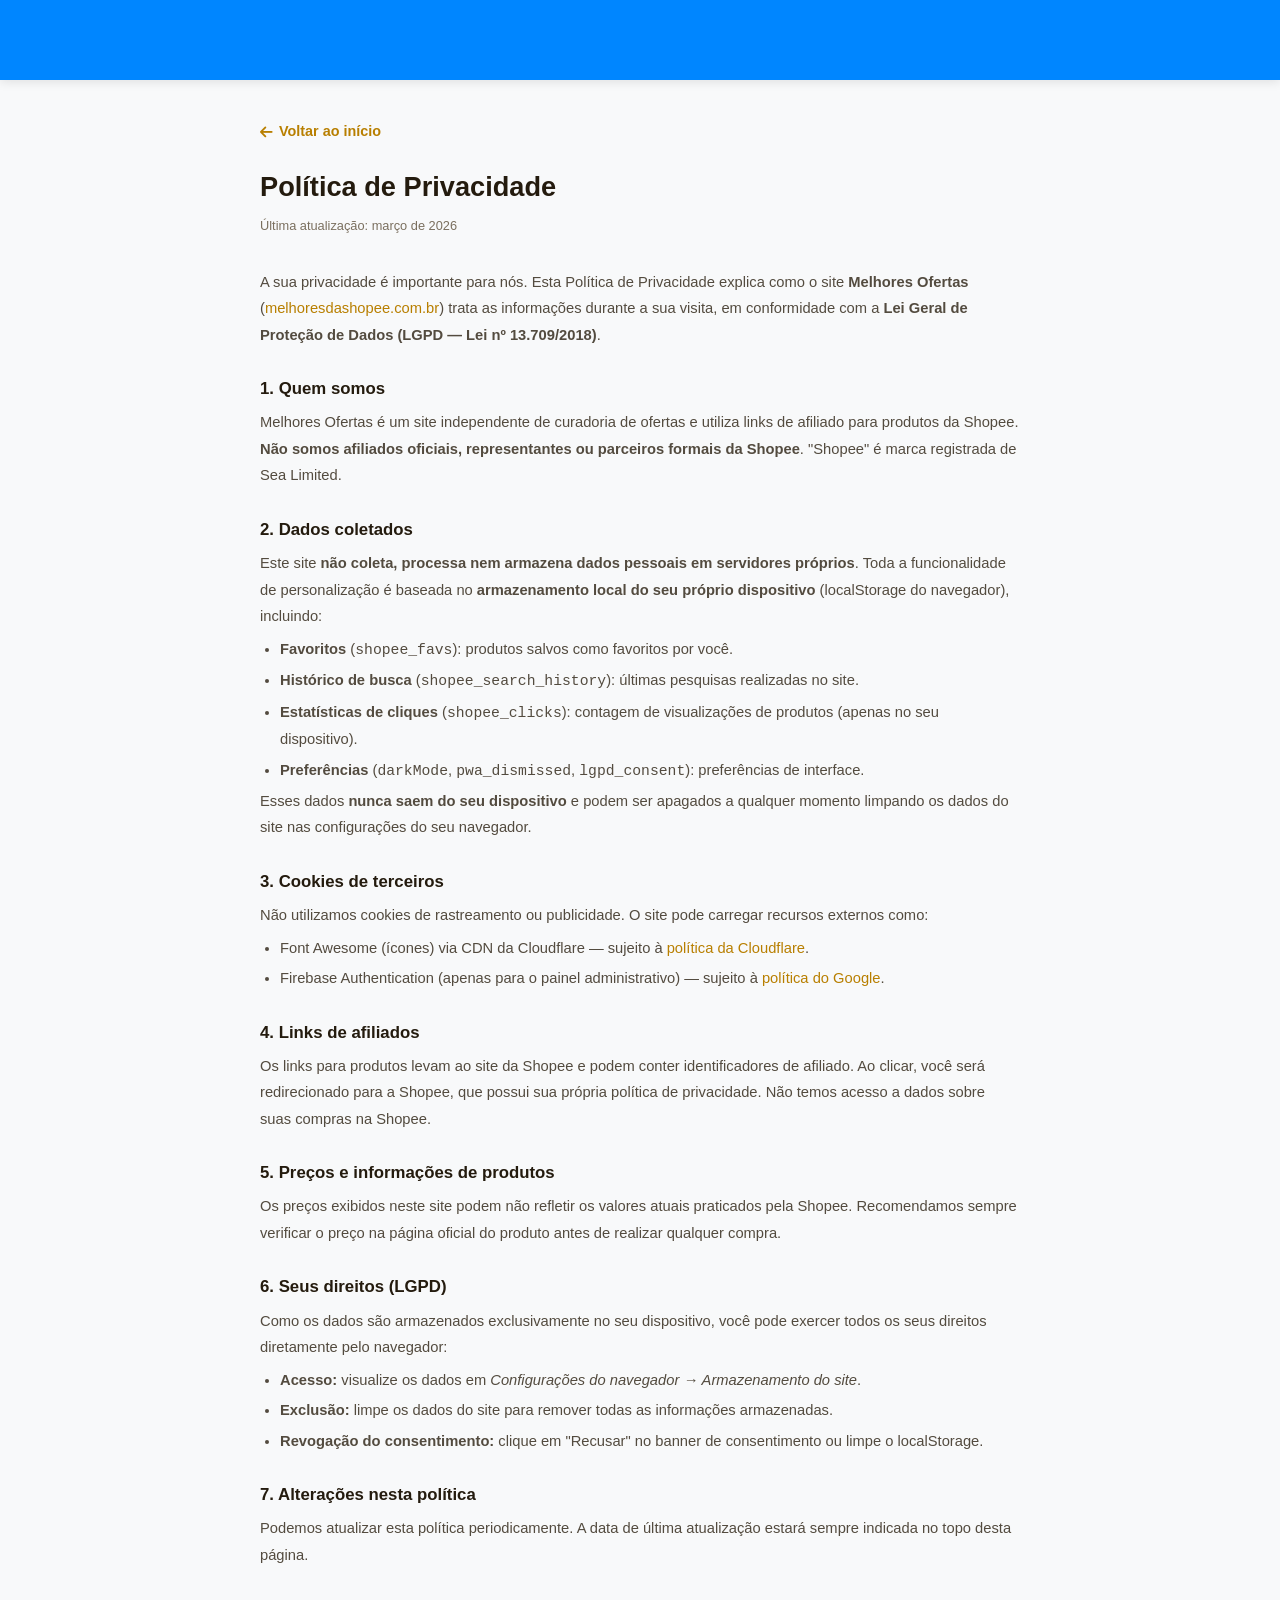
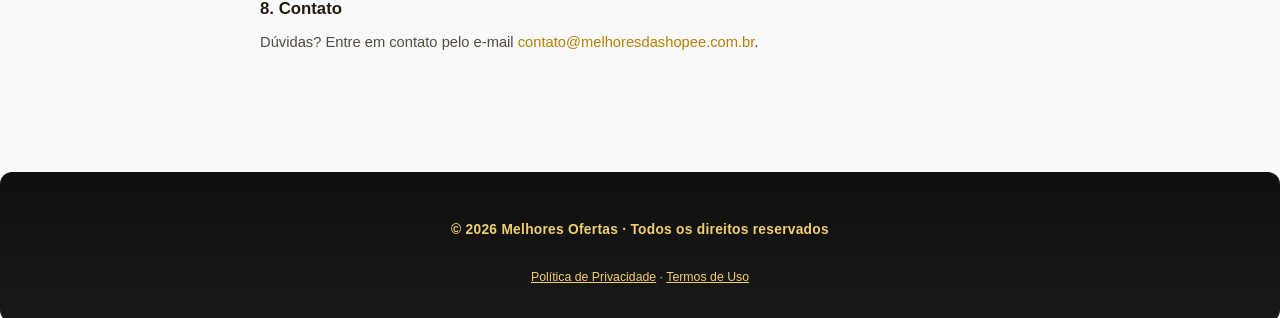
<file: politica-privacidade.html>
<!DOCTYPE html>
<html lang="pt-BR">
<head>
  <meta charset="UTF-8"/>
  <meta name="viewport" content="width=device-width, initial-scale=1.0"/>
  <title>Política de Privacidade | Melhores Ofertas</title>
  <meta name="description" content="Saiba como protegemos seus dados e como funciona nossa curadoria de ofertas Shopee. Privacidade e transparência total com o usuário.">
  <!-- Open Graph -->
  <meta property="og:title" content="Política de Privacidade | Melhores Ofertas">
  <meta property="og:description" content="Nossa política de privacidade e compromisso com seus dados.">
  <meta property="og:type" content="website">
  <meta property="og:url" content="https://melhoresdashopee.com.br/politica-privacidade">
  <meta name="robots" content="index, follow"/>
  <link rel="canonical" href="https://melhoresdashopee.com.br/politica-privacidade.html"/>
  <meta http-equiv="Content-Security-Policy" content="default-src 'self'; base-uri 'self'; form-action 'self'; object-src 'none'; frame-ancestors 'none'; img-src 'self' data: https:; style-src 'self' 'unsafe-inline' https://cdnjs.cloudflare.com; script-src 'self' https://www.gstatic.com https://www.googletagmanager.com; connect-src 'self' https://www.googleapis.com https://identitytoolkit.googleapis.com https://securetoken.googleapis.com https://firestore.googleapis.com https://www.gstatic.com https://www.googletagmanager.com https://www.google-analytics.com https://analytics.google.com; font-src 'self' https://cdnjs.cloudflare.com data:; upgrade-insecure-requests">
  <!-- Google tag (gtag.js) -->
  <script async src="https://www.googletagmanager.com/gtag/js?id=G-CJZX1ZJ2GM"></script>
  <script src="js/analytics.js" defer></script>
  <link rel="stylesheet" href="css/style.css"/>
  <link rel="stylesheet" href="https://cdnjs.cloudflare.com/ajax/libs/font-awesome/6.5.0/css/all.min.css"/>
  <style>
    .policy-wrap { max-width: 800px; margin: 40px auto; padding: 0 20px 60px; }
    .policy-wrap h1 { font-size: 1.7rem; color: #241b0e; margin-bottom: 6px; }
    .policy-wrap .updated { font-size: .8rem; color: #7a6f5e; margin-bottom: 32px; }
    .policy-wrap h2 { font-size: 1.05rem; font-weight: 700; color: #241b0e; margin: 28px 0 8px; }
    .policy-wrap p, .policy-wrap li { font-size: .92rem; color: #534b3f; line-height: 1.8; }
    .policy-wrap ul { padding-left: 20px; margin-top: 6px; }
    .policy-wrap ul li { margin-bottom: 4px; }
    .policy-wrap a { color: #b87f00; }
    .back-link { display: inline-flex; align-items: center; gap: 6px; color: #b87f00; font-size: .9rem; margin-bottom: 24px; font-weight: 600; }
    .back-link:hover { text-decoration: underline; }
  </style>
</head>
<body>
  <header>
    <div class="header-inner">
      <a href="/" class="logo"><img src="img/logo-01-icon.svg" alt="Melhores Ofertas" class="site-logo site-logo-icon"/></a>
    </div>
  </header>

  <div class="policy-wrap">
    <a href="/" class="back-link"><i class="fas fa-arrow-left"></i> Voltar ao início</a>
    <h1>Política de Privacidade</h1>
    <p class="updated">Última atualização: março de 2026</p>

    <p>A sua privacidade é importante para nós. Esta Política de Privacidade explica como o site <strong>Melhores Ofertas</strong> (<a href="https://melhoresdashopee.com.br">melhoresdashopee.com.br</a>) trata as informações durante a sua visita, em conformidade com a <strong>Lei Geral de Proteção de Dados (LGPD — Lei nº 13.709/2018)</strong>.</p>

    <h2>1. Quem somos</h2>
    <p>Melhores Ofertas é um site independente de curadoria de ofertas e utiliza links de afiliado para produtos da Shopee. <strong>Não somos afiliados oficiais, representantes ou parceiros formais da Shopee</strong>. "Shopee" é marca registrada de Sea Limited.</p>

    <h2>2. Dados coletados</h2>
    <p>Este site <strong>não coleta, processa nem armazena dados pessoais em servidores próprios</strong>. Toda a funcionalidade de personalização é baseada no <strong>armazenamento local do seu próprio dispositivo</strong> (localStorage do navegador), incluindo:</p>
    <ul>
      <li><strong>Favoritos</strong> (<code>shopee_favs</code>): produtos salvos como favoritos por você.</li>
      <li><strong>Histórico de busca</strong> (<code>shopee_search_history</code>): últimas pesquisas realizadas no site.</li>
      <li><strong>Estatísticas de cliques</strong> (<code>shopee_clicks</code>): contagem de visualizações de produtos (apenas no seu dispositivo).</li>
      <li><strong>Preferências</strong> (<code>darkMode</code>, <code>pwa_dismissed</code>, <code>lgpd_consent</code>): preferências de interface.</li>
    </ul>
    <p>Esses dados <strong>nunca saem do seu dispositivo</strong> e podem ser apagados a qualquer momento limpando os dados do site nas configurações do seu navegador.</p>

    <h2>3. Cookies de terceiros</h2>
    <p>Não utilizamos cookies de rastreamento ou publicidade. O site pode carregar recursos externos como:</p>
    <ul>
      <li>Font Awesome (ícones) via CDN da Cloudflare — sujeito à <a href="https://www.cloudflare.com/privacypolicy/" target="_blank">política da Cloudflare</a>.</li>
      <li>Firebase Authentication (apenas para o painel administrativo) — sujeito à <a href="https://policies.google.com/privacy" target="_blank">política do Google</a>.</li>
    </ul>

    <h2>4. Links de afiliados</h2>
    <p>Os links para produtos levam ao site da Shopee e podem conter identificadores de afiliado. Ao clicar, você será redirecionado para a Shopee, que possui sua própria política de privacidade. Não temos acesso a dados sobre suas compras na Shopee.</p>

    <h2>5. Preços e informações de produtos</h2>
    <p>Os preços exibidos neste site podem não refletir os valores atuais praticados pela Shopee. Recomendamos sempre verificar o preço na página oficial do produto antes de realizar qualquer compra.</p>

    <h2>6. Seus direitos (LGPD)</h2>
    <p>Como os dados são armazenados exclusivamente no seu dispositivo, você pode exercer todos os seus direitos diretamente pelo navegador:</p>
    <ul>
      <li><strong>Acesso:</strong> visualize os dados em <em>Configurações do navegador → Armazenamento do site</em>.</li>
      <li><strong>Exclusão:</strong> limpe os dados do site para remover todas as informações armazenadas.</li>
      <li><strong>Revogação do consentimento:</strong> clique em "Recusar" no banner de consentimento ou limpe o localStorage.</li>
    </ul>

    <h2>7. Alterações nesta política</h2>
    <p>Podemos atualizar esta política periodicamente. A data de última atualização estará sempre indicada no topo desta página.</p>

    <h2>8. Contato</h2>
    <p>Dúvidas? Entre em contato pelo e-mail <a href="mailto:contato@melhoresdashopee.com.br">contato@melhoresdashopee.com.br</a>.</p>
  </div>

  <footer class="site-footer">
    <div class="footer-inner">
      <p class="footer-copy">© 2026 Melhores Ofertas · Todos os direitos reservados</p>
      <p class="footer-legal">
        <a href="/politica-privacidade.html">Política de Privacidade</a> ·
        <a href="/termos-de-uso.html">Termos de Uso</a>
      </p>
    </div>
  </footer>
</body>
</html>
</file>
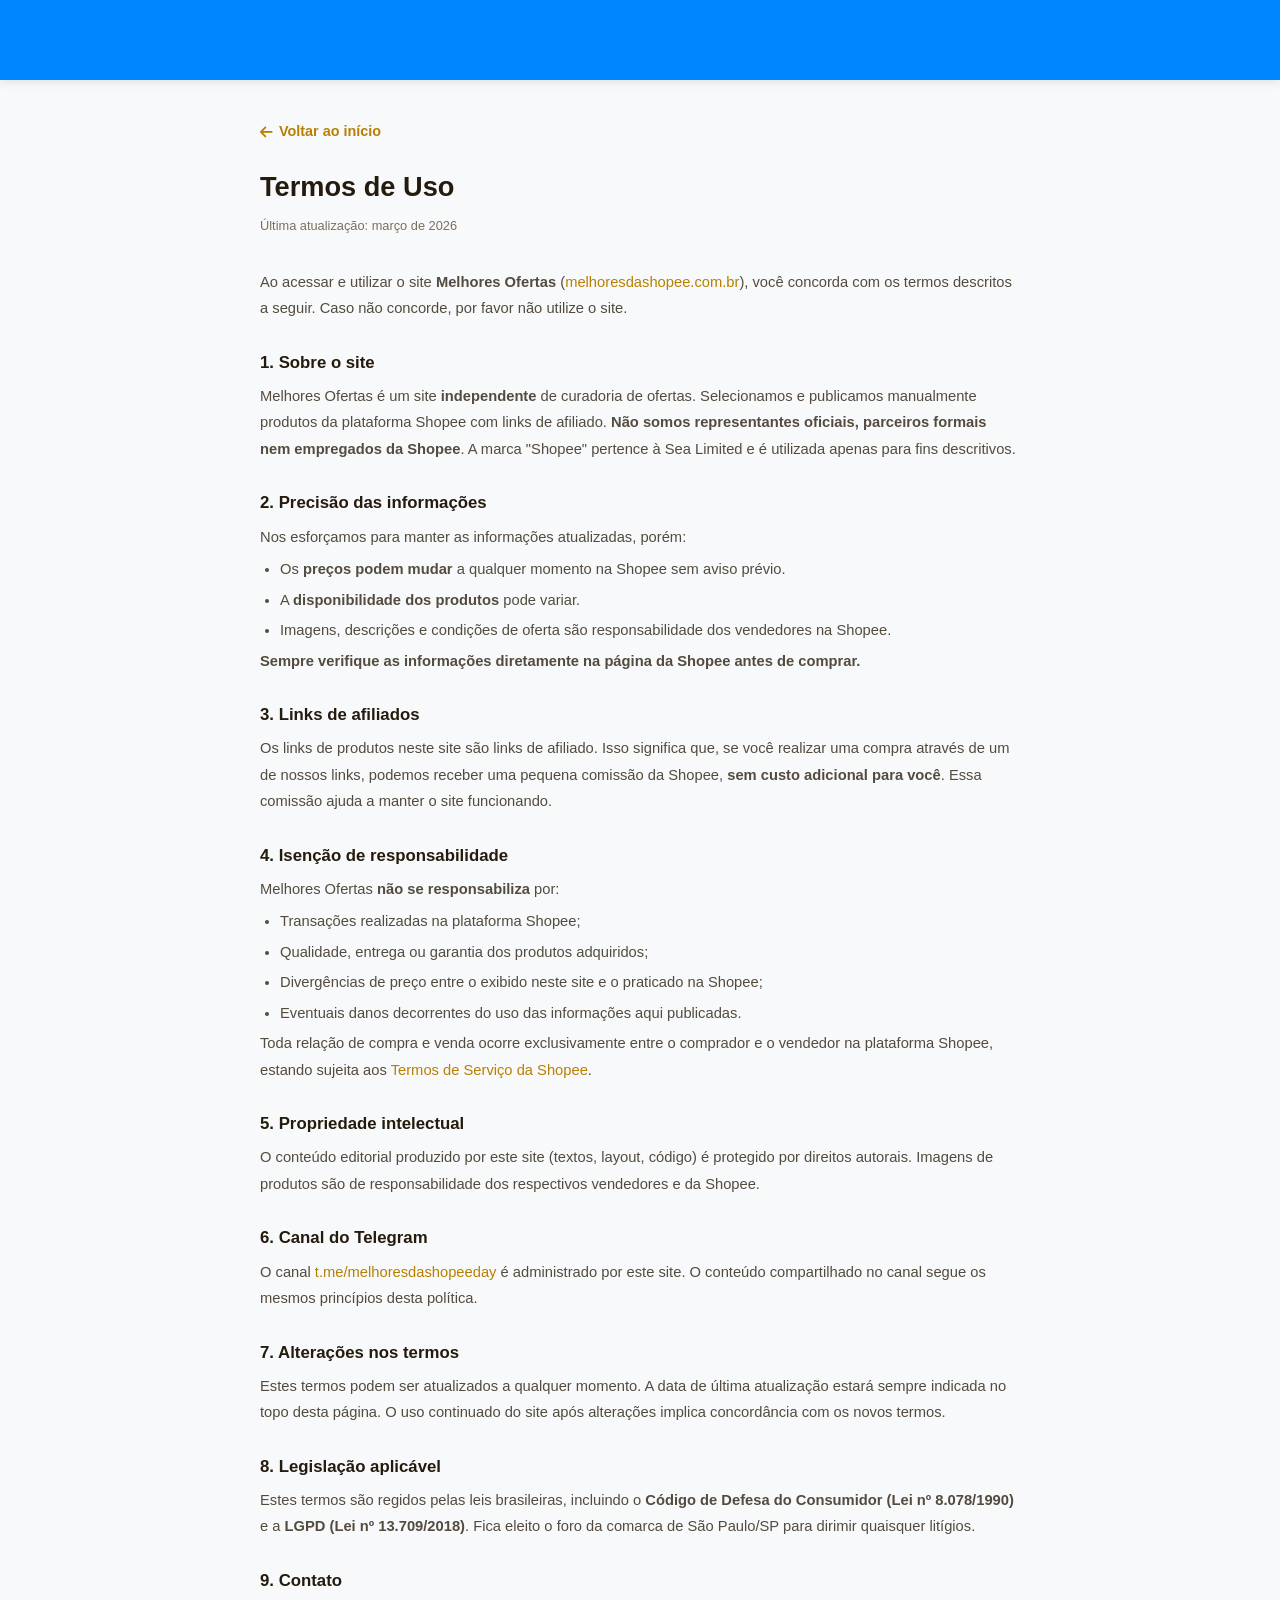
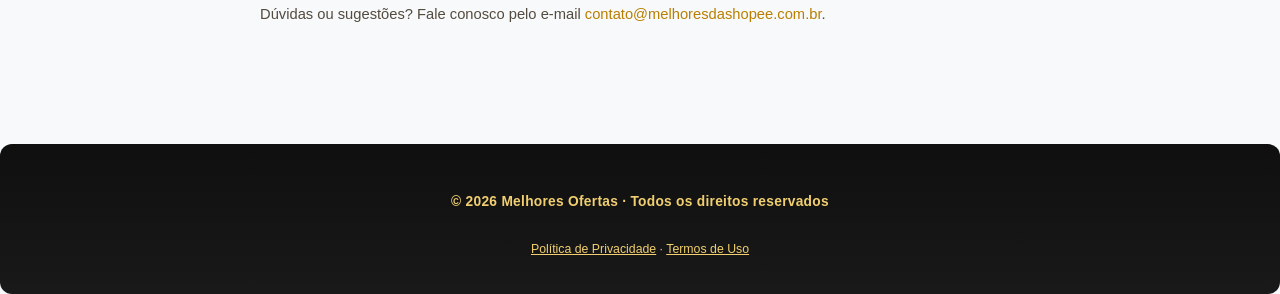
<file: termos-de-uso.html>
<!DOCTYPE html>
<html lang="pt-BR">
<head>
  <meta charset="UTF-8"/>
  <meta name="viewport" content="width=device-width, initial-scale=1.0"/>
  <title>Termos de Uso | Melhores Ofertas</title>
  <meta name="description" content="Leia os termos de uso do Melhores Ofertas. Regras de navegação, responsabilidades e como utilizar nossa curadoria de achadinhos Shopee.">
  <!-- Open Graph -->
  <meta property="og:title" content="Termos de Uso | Melhores Ofertas">
  <meta property="og:description" content="Condições de uso do site Melhores Ofertas.">
  <meta property="og:type" content="website">
  <meta property="og:url" content="https://melhoresdashopee.com.br/termos-de-uso">
  <meta name="robots" content="index, follow"/>
  <link rel="canonical" href="https://melhoresdashopee.com.br/termos-de-uso.html"/>
  <meta http-equiv="Content-Security-Policy" content="default-src 'self'; base-uri 'self'; form-action 'self'; object-src 'none'; frame-ancestors 'none'; img-src 'self' data: https:; style-src 'self' 'unsafe-inline' https://cdnjs.cloudflare.com; script-src 'self' https://www.gstatic.com https://www.googletagmanager.com; connect-src 'self' https://www.googleapis.com https://identitytoolkit.googleapis.com https://securetoken.googleapis.com https://firestore.googleapis.com https://www.gstatic.com https://www.googletagmanager.com https://www.google-analytics.com https://analytics.google.com; font-src 'self' https://cdnjs.cloudflare.com data:; upgrade-insecure-requests">
  <!-- Google tag (gtag.js) -->
  <script async src="https://www.googletagmanager.com/gtag/js?id=G-CJZX1ZJ2GM"></script>
  <script src="js/analytics.js" defer></script>
  <link rel="stylesheet" href="css/style.css"/>
  <link rel="stylesheet" href="https://cdnjs.cloudflare.com/ajax/libs/font-awesome/6.5.0/css/all.min.css"/>
  <style>
    .policy-wrap { max-width: 800px; margin: 40px auto; padding: 0 20px 60px; }
    .policy-wrap h1 { font-size: 1.7rem; color: #241b0e; margin-bottom: 6px; }
    .policy-wrap .updated { font-size: .8rem; color: #7a6f5e; margin-bottom: 32px; }
    .policy-wrap h2 { font-size: 1.05rem; font-weight: 700; color: #241b0e; margin: 28px 0 8px; }
    .policy-wrap p, .policy-wrap li { font-size: .92rem; color: #534b3f; line-height: 1.8; }
    .policy-wrap ul { padding-left: 20px; margin-top: 6px; }
    .policy-wrap ul li { margin-bottom: 4px; }
    .policy-wrap a { color: #b87f00; }
    .back-link { display: inline-flex; align-items: center; gap: 6px; color: #b87f00; font-size: .9rem; margin-bottom: 24px; font-weight: 600; }
    .back-link:hover { text-decoration: underline; }
  </style>
</head>
<body>
  <header>
    <div class="header-inner">
      <a href="/" class="logo"><img src="img/logo-01-icon.svg" alt="Melhores Ofertas" class="site-logo site-logo-icon"/></a>
    </div>
  </header>

  <div class="policy-wrap">
    <a href="/" class="back-link"><i class="fas fa-arrow-left"></i> Voltar ao início</a>
    <h1>Termos de Uso</h1>
    <p class="updated">Última atualização: março de 2026</p>

    <p>Ao acessar e utilizar o site <strong>Melhores Ofertas</strong> (<a href="https://melhoresdashopee.com.br">melhoresdashopee.com.br</a>), você concorda com os termos descritos a seguir. Caso não concorde, por favor não utilize o site.</p>

    <h2>1. Sobre o site</h2>
    <p>Melhores Ofertas é um site <strong>independente</strong> de curadoria de ofertas. Selecionamos e publicamos manualmente produtos da plataforma Shopee com links de afiliado. <strong>Não somos representantes oficiais, parceiros formais nem empregados da Shopee</strong>. A marca "Shopee" pertence à Sea Limited e é utilizada apenas para fins descritivos.</p>

    <h2>2. Precisão das informações</h2>
    <p>Nos esforçamos para manter as informações atualizadas, porém:</p>
    <ul>
      <li>Os <strong>preços podem mudar</strong> a qualquer momento na Shopee sem aviso prévio.</li>
      <li>A <strong>disponibilidade dos produtos</strong> pode variar.</li>
      <li>Imagens, descrições e condições de oferta são responsabilidade dos vendedores na Shopee.</li>
    </ul>
    <p><strong>Sempre verifique as informações diretamente na página da Shopee antes de comprar.</strong></p>

    <h2>3. Links de afiliados</h2>
    <p>Os links de produtos neste site são links de afiliado. Isso significa que, se você realizar uma compra através de um de nossos links, podemos receber uma pequena comissão da Shopee, <strong>sem custo adicional para você</strong>. Essa comissão ajuda a manter o site funcionando.</p>

    <h2>4. Isenção de responsabilidade</h2>
    <p>Melhores Ofertas <strong>não se responsabiliza</strong> por:</p>
    <ul>
      <li>Transações realizadas na plataforma Shopee;</li>
      <li>Qualidade, entrega ou garantia dos produtos adquiridos;</li>
      <li>Divergências de preço entre o exibido neste site e o praticado na Shopee;</li>
      <li>Eventuais danos decorrentes do uso das informações aqui publicadas.</li>
    </ul>
    <p>Toda relação de compra e venda ocorre exclusivamente entre o comprador e o vendedor na plataforma Shopee, estando sujeita aos <a href="https://shopee.com.br/terms" target="_blank">Termos de Serviço da Shopee</a>.</p>

    <h2>5. Propriedade intelectual</h2>
    <p>O conteúdo editorial produzido por este site (textos, layout, código) é protegido por direitos autorais. Imagens de produtos são de responsabilidade dos respectivos vendedores e da Shopee.</p>

    <h2>6. Canal do Telegram</h2>
    <p>O canal <a href="https://t.me/melhoresdashopeeday" target="_blank">t.me/melhoresdashopeeday</a> é administrado por este site. O conteúdo compartilhado no canal segue os mesmos princípios desta política.</p>

    <h2>7. Alterações nos termos</h2>
    <p>Estes termos podem ser atualizados a qualquer momento. A data de última atualização estará sempre indicada no topo desta página. O uso continuado do site após alterações implica concordância com os novos termos.</p>

    <h2>8. Legislação aplicável</h2>
    <p>Estes termos são regidos pelas leis brasileiras, incluindo o <strong>Código de Defesa do Consumidor (Lei nº 8.078/1990)</strong> e a <strong>LGPD (Lei nº 13.709/2018)</strong>. Fica eleito o foro da comarca de São Paulo/SP para dirimir quaisquer litígios.</p>

    <h2>9. Contato</h2>
    <p>Dúvidas ou sugestões? Fale conosco pelo e-mail <a href="mailto:contato@melhoresdashopee.com.br">contato@melhoresdashopee.com.br</a>.</p>
  </div>

  <footer class="site-footer">
    <div class="footer-inner">
      <p class="footer-copy">© 2026 Melhores Ofertas · Todos os direitos reservados</p>
      <p class="footer-legal">
        <a href="/politica-privacidade.html">Política de Privacidade</a> ·
        <a href="/termos-de-uso.html">Termos de Uso</a>
      </p>
    </div>
  </footer>
</body>
</html>
</file>
<file: css/style.css>
/* ========== RESET & BASE ========== */
:root {
  --primary: #0086ff;      /* Magalu Blue */
  --primary-dark: #0056a3;
  --accent: #ee4d2d;       /* Shopee Orange (CTAs) */
  --accent-hover: #d73d1f;
  --bg-main: #f8f9fa;
  --bg-card: #ffffff;
  --bg-header: #0086ff;
  --bg-top-bar: #1a1a1a;
  --text-main: #212529;
  --text-muted: #6c757d;
  --text-white: #ffffff;
  --border-color: #dee2e6;
  --radius-sm: 4px;
  --radius-md: 8px;
  --radius-lg: 12px;
  --shadow-sm: 0 2px 4px rgba(0,0,0,0.05);
  --shadow-md: 0 4px 12px rgba(0,0,0,0.08);
  --font-main: 'Segoe UI', Roboto, Helvetica, Arial, sans-serif;
  --container-max: 1440px;
}

*, *::before, *::after { box-sizing: border-box; margin: 0; padding: 0; }
body { font-family: var(--font-main); background: var(--bg-main); color: var(--text-main); line-height: 1.5; }
a { text-decoration: none; color: inherit; }

/* --- Top Affiliate Bar --- */
.top-affiliate-bar {
  background: var(--bg-top-bar);
  color: #fbbf24;
  font-size: 13px;
  display: flex;
  align-items: center;
  justify-content: center;
  gap: 8px;
  padding: 10px 16px;
  font-weight: 600;
  border-bottom: 1px solid rgba(255,255,255,0.1);
}
.top-affiliate-bar i { font-size: 14px; }
.top-affiliate-bar span { color: #fff; font-weight: 400; opacity: 0.8; }
.skip-link {
  position: absolute; left: 16px; top: -48px; z-index: 1200;
  background: #fff; color: #111; padding: 10px 14px; border-radius: 10px;
  box-shadow: var(--shadow-soft); transition: top .2s ease;
}
.skip-link:focus { top: 12px; }

/* ========== HEADER ========== */
header {
  background: var(--bg-header);
  color: var(--text-white);
  padding: 0 16px;
  position: sticky; top: 0; z-index: 1000;
  box-shadow: 0 2px 10px rgba(0,0,0,0.1);
}
.header-inner {
  max-width: var(--container-max); margin: 0 auto;
  display: flex; align-items: center; justify-content: space-between;
  height: 80px; gap: 32px;
}
.logo-placeholder { width: 40px; height: 40px; background: rgba(255,255,255,0.2); border-radius: 8px; }
.search-container { flex: 1; max-width: 600px; }
.search-box { position: relative; width: 100%; }
.search-box input {
  width: 100%; padding: 12px 16px; padding-right: 48px;
  border-radius: 8px; border: none;
  font-size: 15px; outline: none;
  box-shadow: 0 2px 8px rgba(0,0,0,0.1);
  background: #fff;
}
.search-icon { position: absolute; right: 16px; top: 50%; transform: translateY(-50%); color: var(--primary); font-size: 18px; }

.header-tools { display: flex; align-items: center; gap: 12px; }
.tool-btn {
  background: rgba(255,255,255,0.15); color: #fff; border: none;
  width: 40px; height: 40px; border-radius: 50%;
  display: flex; align-items: center; justify-content: center;
  cursor: pointer; transition: background 0.2s; font-size: 1.1rem;
}
.tool-btn:hover { background: rgba(255,255,255,0.25); }
.hidden-block { display: none; }
.admin-panel-hidden { display: none; }
.admin-login-logo { justify-content: center; margin-bottom: 12px; }
.login-input-spacer { margin-bottom: 8px; }
.login-error { color: red; margin-top: 8px; display: none; }
.admin-form-pad { padding: 20px; }
.admin-dashboard-head { display: flex; align-items: center; justify-content: space-between; margin-bottom: 14px; flex-wrap: wrap; gap: 10px; }
.admin-dashboard-actions { display: flex; gap: 10px; align-items: center; }
.hidden-file-input { display: none; }
.helper-note { font-weight: 400; color: #aaa; }
.video-preview-gap { margin-top: 8px; }
.share-banner { margin-top: 12px; padding: 12px 14px; background: #e8f5e9; border-radius: 8px; border: 1.5px solid #a5d6a7; align-items: center; gap: 12px; flex-wrap: wrap; }
.share-banner-text { font-size: .88rem; color: #2e7d32; font-weight: 600; }
.share-banner-btn { display: inline-flex; align-items: center; gap: 6px; padding: 7px 16px; width: auto; height: auto; font-size: .82rem; font-weight: 600; }
.share-banner-close { background: none; border: none; color: #888; cursor: pointer; font-size: 1rem; margin-left: auto; }

/* ========== BUTTONS ========== */
.btn-primary {
  background: linear-gradient(135deg, #f0c54f 0%, #d4a017 100%);
  color: #111; border: none; border-radius: 12px;
  padding: 10px 20px; cursor: pointer; font-size: 0.9rem; font-weight: 700;
  transition: transform .2s ease, box-shadow .2s ease, filter .2s ease;
  box-shadow: 0 10px 22px rgba(212,160,23,.18);
}
.btn-primary:hover { filter: brightness(1.03); transform: translateY(-1px); box-shadow: 0 14px 26px rgba(212,160,23,.24); }
.btn-secondary {
  background: rgba(255,255,255,.88); color: var(--brand-text); border: 1.5px solid rgba(212,160,23,.42); border-radius: 999px;
  padding: 8px 16px; cursor: pointer; font-size: 0.9rem; font-weight: 600;
  transition: transform .2s ease, box-shadow .2s ease, border-color .2s ease, background .2s ease;
  display: inline-flex; align-items: center; gap: 6px;
}
.btn-secondary:hover { background: #fff9e7; border-color: rgba(212,160,23,.65); box-shadow: 0 10px 22px rgba(212,160,23,.14); transform: translateY(-1px); }
.btn-admin {
  background: rgba(255,255,255,0.12); color: #fff; border: 1px solid rgba(212,160,23,0.24); border-radius: 50%;
  width: 36px; height: 36px; cursor: pointer; font-size: 1rem;
  display: flex; align-items: center; justify-content: center;
  transition: background .2s;
}
.btn-admin:hover { background: rgba(212,160,23,0.22); }

/* ── QUICK CTAs ────────────────────────────────────────────── */
.quick-ctas {
  padding: 16px 0;
  background: #fff;
  border-bottom: 1px solid #f1f1f1;
  position: sticky;
  top: 60px; /* Below header */
  z-index: 100;
}
.cta-inner {
  max-width: 1200px;
  margin: 0 auto;
  padding: 0 16px;
  display: flex;
  gap: 12px;
  overflow-x: auto;
  scrollbar-width: none; /* Hide scrollbar for clean look */
}
.cta-inner::-webkit-scrollbar { display: none; }

.cta-item {
  flex: 0 0 auto;
  display: flex;
  align-items: center;
  gap: 8px;
  padding: 8px 16px;
  background: #f8f8f8;
  color: #444;
  text-decoration: none;
  font-weight: 700;
  font-size: 0.85rem;
  border-radius: 50px;
  border: 1px solid #eee;
  transition: all 0.2s ease;
  white-space: nowrap;
}
.cta-item i { font-size: 1rem; color: var(--brand); }
.cta-item:hover {
  background: var(--brand);
  color: #111;
  border-color: var(--brand);
  transform: translateY(-2px);
}
.cta-item.active {
  background: var(--brand);
  color: #111;
  border-color: var(--brand);
}
.intro-section {
  padding: 18px 16px 10px;
}
.intro-shell {
  max-width: 1440px; margin: 0 auto;
  display: grid; grid-template-columns: 1.5fr 1fr; gap: 18px;
}
.intro-copy, .intro-highlights {
  background: rgba(255,255,255,.72);
  border: 1px solid rgba(212,160,23,.14);
  border-radius: 28px;
  box-shadow: var(--shadow-soft);
  backdrop-filter: blur(8px);
}
.intro-copy {
  padding: 28px 30px;
}
.intro-kicker, .panel-kicker {
  display: inline-flex; align-items: center; gap: 8px;
  font-size: .76rem; font-weight: 800; text-transform: uppercase; letter-spacing: .12em;
  color: var(--brand-text); background: var(--brand-soft); border-radius: 999px; padding: 8px 12px;
}
.intro-copy h1 {
  font-size: clamp(2rem, 3vw, 3rem);
  line-height: 1.04; margin: 14px 0 12px;
}
.intro-copy p {
  max-width: 60ch; color: #5e5547; line-height: 1.72; font-size: 1rem;
}
.intro-highlights {
  padding: 22px;
  display: grid; gap: 12px;
}
.intro-chip {
  display: grid; gap: 4px; padding: 16px 18px;
  border-radius: 18px; background: linear-gradient(180deg, rgba(255,249,234,.98), rgba(247,236,208,.9));
  border: 1px solid rgba(212,160,23,.16);
}
.intro-chip strong { font-size: 1rem; color: #20170a; line-height: 1.2; }
.intro-chip span { font-size: .84rem; color: #6c624f; line-height: 1.5; }
.home-vitrine {
  margin-bottom: 12px;
}
.home-vitrine:last-child {
  margin-bottom: 0;
}
.section-head {
  display: flex;
  align-items: end;
  justify-content: space-between;
  gap: 16px;
  margin: 0 0 14px;
  flex-wrap: wrap;
}
.section-head h3 {
  font-size: 1.05rem;
  color: #2f2418;
  margin-top: 4px;
}
.section-head p {
  color: #7a6a57;
  font-size: .88rem;
  max-width: 420px;
}
.section-kicker {
  display: inline-block;
  padding: 4px 10px;
  border-radius: 999px;
  background: rgba(238, 77, 45, .1);
  color: var(--brand-text);
  font-size: .72rem;
  font-weight: 800;
  letter-spacing: .04em;
  text-transform: uppercase;
}
/* ========== CATEGORY BAR ========== */
.cat-section {
  background: #fff;
  border-bottom: 1px solid #f0f0f0;
  padding: 20px 0 18px;
}
.cat-track-wrap {
  max-width: 1200px; margin: 0 auto;
  position: relative; display: flex; align-items: center;
  padding: 0 40px;
  min-height: 88px;
}
.cat-track {
  display: flex; gap: 8px; overflow-x: auto;
  scroll-behavior: smooth; scrollbar-width: none;
  -webkit-overflow-scrolling: touch;
  padding: 4px 8px;
}
.cat-track::-webkit-scrollbar { display: none; }
.cat-item {
  display: flex; flex-direction: column; align-items: center;
  gap: 6px; background: none; border: none; cursor: pointer;
  flex-shrink: 0; width: 86px; padding: 8px 6px;
  border-radius: 16px; transition: background .2s, transform .2s, box-shadow .2s;
}
.cat-item:hover { background: #faf4df; transform: translateY(-1px); box-shadow: 0 8px 16px rgba(212,160,23,.08); }
.cat-item.active .cat-circle {
  background: var(--brand); box-shadow: 0 2px 10px rgba(212,160,23,.35);
  transform: scale(1.08);
}
.cat-item.active .cat-label { color: var(--brand-text); font-weight: 700; }
.cat-circle {
  width: 52px; height: 52px; border-radius: 50%;
  background: #f5f5f5; display: flex; align-items: center;
  justify-content: center; font-size: 1.5rem;
  transition: background .2s, transform .2s, box-shadow .2s;
}
.cat-circle i {
  font-size: 1.05rem;
  color: #7b671f;
}
.cat-item:hover .cat-circle { background: #fbf0d8; transform: translateY(-1px) scale(1.03); }
.cat-label {
  font-size: 0.68rem; color: #555; text-align: center;
  line-height: 1.25; max-width: 74px;
  display: -webkit-box; -webkit-line-clamp: 2;
  -webkit-box-orient: vertical; overflow: hidden;
}
.cat-arrow {
  position: absolute; top: 50%; transform: translateY(-50%);
  background: #fff; border: 1px solid #ddd; border-radius: 50%;
  width: 32px; height: 32px; font-size: 1.4rem; cursor: pointer;
  display: flex; align-items: center; justify-content: center;
  box-shadow: 0 2px 8px rgba(0,0,0,.1); z-index: 2;
  transition: box-shadow .2s, border-color .2s; line-height: 1;
  color: #555; padding: 0;
}
.cat-arrow:hover { border-color: var(--brand); color: var(--brand-text); box-shadow: 0 4px 12px rgba(212,160,23,.22); }
.cat-arrow-left  { left: 4px; }
.cat-arrow-right { right: 4px; }
/* Fade edges */
.cat-track-wrap::before,
.cat-track-wrap::after {
  content: ''; position: absolute; top: 0; bottom: 0; width: 48px; z-index: 1; pointer-events: none;
}
.cat-track-wrap::before { left: 36px;  background: linear-gradient(to right, #fff 40%, transparent); }
.cat-track-wrap::after  { right: 36px; background: linear-gradient(to left,  #fff 40%, transparent); }
@media (max-width: 600px) {
  .cat-track-wrap { padding: 0 32px; }
  .cat-circle     { width: 44px; height: 44px; font-size: 1.25rem; }
  .cat-item       { width: 66px; }
  .cat-label      { font-size: 0.62rem; }
}
[data-theme="dark"] .cat-section { background: #1a1a1a; border-color: #2a2a2a; }
[data-theme="dark"] .cat-circle  { background: #2a2a2a; }
[data-theme="dark"] .cat-item:hover { background: #2a2a2a; }
[data-theme="dark"] .cat-item:hover .cat-circle { background: #3a2020; }
[data-theme="dark"] .cat-label  { color: #aaa; }
[data-theme="dark"] .cat-arrow  { background: #2a2a2a; border-color: #444; color: #ccc; }
[data-theme="dark"] .cat-track-wrap::before { background: linear-gradient(to right, #1a1a1a 40%, transparent); }
[data-theme="dark"] .cat-track-wrap::after  { background: linear-gradient(to left,  #1a1a1a 40%, transparent); }
[data-theme="dark"] .cat-item.active .cat-label { color: #ff7a5c; }

.results-bar {
  padding: 0 16px 6px;
  background: transparent;
}
.results-inner {
  max-width: 1200px; margin: 0 auto;
  display: flex; align-items: center; justify-content: space-between; gap: 14px; flex-wrap: wrap;
  background: rgba(255,255,255,.62); border: 1px solid rgba(75,58,18,.08);
  border-radius: 18px; padding: 8px 14px; box-shadow: none;
}
.results-copy { display: grid; gap: 4px; }
.results-copy p { font-size: .95rem; font-weight: 700; color: #241d12; }
.results-copy span, .results-updated { font-size: .78rem; color: #7a715f; }
.results-actions {
  display: flex; align-items: center; gap: 8px; flex-wrap: wrap;
}
.results-bar + .controls-bar {
  margin-top: 2px;
  background: transparent;
  border-bottom: none;
}
.results-bar + .controls-bar .controls-inner {
  background: rgba(255,255,255,.58);
  border: 1px solid rgba(75,58,18,.08);
  border-radius: 18px;
  padding: 6px 12px;
  box-shadow: none;
  justify-content: space-between;
}

/* ========== PRODUCT GRID ========== */
main {
  width: 100%;
  max-width: 1440px;
  margin: 18px auto 36px;
  padding: 0 16px;
}
.product-grid {
  display: flex;
  flex-direction: column;
  gap: 0;
}
.home-vitrine {
  margin-bottom: 12px;
}
.home-vitrine:last-child {
  margin-bottom: 0;
}
.section-head {
  display: flex;
  align-items: end;
  justify-content: space-between;
  gap: 16px;
  margin: 0 0 14px;
  flex-wrap: wrap;
}
.section-head h3 {
  font-size: 1.05rem;
  color: #2f2418;
  margin-top: 4px;
}
.section-head p {
  color: #7a6a57;
  font-size: .88rem;
  max-width: 420px;
}
.section-kicker {
  display: inline-block;
  padding: 4px 10px;
  border-radius: 999px;
  background: rgba(238, 77, 45, .1);
  color: var(--brand-text);
  font-size: .72rem;
  font-weight: 800;
  letter-spacing: .04em;
  text-transform: uppercase;
}
.product-grid { display: flex; flex-direction: column; gap: 48px; }
.featured-row, .product-grid-inner {
  display: grid;
  grid-template-columns: repeat(auto-fill, minmax(220px, 1fr));
  gap: 24px;
}
@media (min-width: 1600px) {
  .product-grid,
  .featured-row,
  .product-grid-inner {
    grid-template-columns: repeat(5, minmax(0, 1fr));
  }
}
@media (max-width: 1180px) {
  .product-grid,
  .featured-row,
  .product-grid-inner {
    grid-template-columns: repeat(3, minmax(0, 1fr));
  }
}
@media (max-width: 820px) {
  .product-grid,
  .featured-row,
  .product-grid-inner {
    grid-template-columns: repeat(2, minmax(0, 1fr));
  }
}

/* ========== PRODUCT CARD ========== */
.product-card {
  background: var(--bg-card);
  border: 1px solid var(--border-color);
  border-radius: var(--radius-sm);
  overflow: hidden;
  display: flex; flex-direction: column; position: relative;
  transition: transform .2s ease, box-shadow .2s ease, border-color .2s ease;
  height: 100%;
}
.product-card:hover { transform: translateY(-6px); box-shadow: var(--shadow-md); border-color: var(--primary); }

.product-card .badge-featured {
  position: absolute; top: 8px; left: 8px;
  background: #ffa724; color: #fff; font-size: 0.7rem; font-weight: 700;
  padding: 4px 9px; border-radius: 999px; z-index: 1;
}
.product-card .badge-discount {
  position: absolute; top: 8px; right: 8px;
  background: var(--brand); color: #111; font-size: 0.72rem; font-weight: 800;
  padding: 4px 9px; border-radius: 999px;
}
.product-card .badge-best {
  position: absolute; top: 8px; left: 8px;
  background: #FFD700; color: #000; font-size: 0.7rem; font-weight: 800;
  padding: 4px 9px; border-radius: 999px; z-index: 1; border: 1px solid rgba(0,0,0,0.1);
}
.product-card .badge-top {
  position: absolute; top: 8px; left: 8px;
  background: #52c41a; color: #fff; font-size: 0.7rem; font-weight: 800;
  padding: 4px 9px; border-radius: 999px; z-index: 1;
}

.verified-tag {
  font-size: 0.65rem; color: #229ED9; font-weight: 800;
  display: flex; align-items: center; gap: 4px; margin-bottom: 6px;
  text-transform: uppercase; letter-spacing: 0.02em;
}
.verified-tag i { font-size: 0.75rem; }

.card-img-wrap {
  width: 100%; aspect-ratio: 1/1; background: #fff;
  padding: 16px; display: flex; align-items: center; justify-content: center;
}
.card-img-wrap img { max-width: 100%; max-height: 100%; object-fit: contain; }

.card-body { padding: 16px; flex: 1; display: flex; flex-direction: column; gap: 8px; }
.card-name {
  font-size: 14px; font-weight: 500; color: #444; line-height: 1.4;
  height: 40px; overflow: hidden; display: -webkit-box; -webkit-line-clamp: 2; -webkit-box-orient: vertical;
}
.card-prices { margin-top: auto; padding-top: 12px; }
.card-original { font-size: 12px; color: var(--text-muted); text-decoration: line-through; }
.card-price-row { display: flex; align-items: baseline; gap: 2px; color: var(--primary); }
.price-symbol { font-size: 14px; font-weight: 700; }
.price-main { font-size: 28px; font-weight: 900; line-height: 1; }
.price-decimal { font-size: 14px; font-weight: 700; align-self: flex-start; margin-top: 4px; }

/* ========== HERO BANNER ========== */
.hero-banner {
  background: #f0f0f0;
  padding: 20px 16px;
  overflow: hidden;
}
.hero-container {
  max-width: var(--container-max);
  margin: 0 auto;
  position: relative;
  height: 380px;
  border-radius: 20px;
  overflow: hidden;
  box-shadow: var(--shadow-md);
}
.hero-slides {
  width: 100%;
  height: 100%;
  position: relative;
}
.hero-slide {
  position: absolute;
  top: 0; left: 0;
  width: 100%; height: 100%;
  opacity: 0;
  transition: opacity 0.8s ease-in-out;
  display: flex;
  align-items: center;
  justify-content: center;
  cursor: pointer;
  background: #fff;
}
.hero-slide.active {
  opacity: 1;
  z-index: 1;
}
.hero-slide-bg {
  position: absolute;
  top: 0; left: 0;
  width: 100%; height: 100%;
  background-size: 85% auto;
  background-position: 85% center;
  background-repeat: no-repeat;
  transition: transform 10s linear;
}
.hero-slide.active .hero-slide-bg {
  transform: scale(1.04);
}
.hero-slide-overlay {
  position: absolute;
  top: 0; left: 0;
  width: 100%; height: 100%;
  background: linear-gradient(90deg, rgba(0,0,0,0.6) 0%, rgba(0,0,0,0.2) 50%, rgba(0,0,0,0) 100%);
  z-index: 2;
}
.hero-slide-content {
  position: relative;
  z-index: 3;
  color: #fff;
  padding: 0 60px;
  max-width: 600px;
  margin-right: auto;
  text-align: left;
}
.hero-badge {
  display: inline-block;
  background: var(--accent);
  color: #fff;
  padding: 6px 14px;
  border-radius: 8px;
  font-weight: 800;
  font-size: 1.1rem;
  margin-bottom: 16px;
  box-shadow: 0 4px 12px rgba(238,77,45,0.3);
}
.hero-slide-content h2 {
  font-size: 2.1rem;
  font-weight: 900;
  line-height: 1.2;
  margin-bottom: 12px;
  text-shadow: 0 2px 4px rgba(0,0,0,0.4);
  display: -webkit-box;
  -webkit-line-clamp: 2;
  -webkit-box-orient: vertical;
  overflow: hidden;
  text-overflow: ellipsis;
}
.hero-slide-price {
  font-size: 1.8rem;
  font-weight: 700;
  margin-bottom: 24px;
  color: #fff;
}
.hero-cta {
  display: inline-flex;
  align-items: center;
  gap: 10px;
  background: #fff;
  color: var(--primary);
  padding: 14px 28px;
  border-radius: 12px;
  font-weight: 800;
  font-size: 1rem;
  text-transform: uppercase;
  transition: transform 0.2s;
}
.hero-slide:hover .hero-cta {
  transform: scale(1.05);
}

.hero-arrow {
  position: absolute;
  top: 50%;
  transform: translateY(-50%);
  width: 50px; height: 50px;
  background: #fff;
  border: none;
  border-radius: 50%;
  display: flex;
  align-items: center;
  justify-content: center;
  cursor: pointer;
  z-index: 10;
  box-shadow: 0 4px 12px rgba(0,0,0,0.15);
  transition: background 0.2s, color 0.2s;
  color: #333;
  font-size: 1.2rem;
}
.hero-arrow:hover {
  background: var(--primary);
  color: #fff;
}
.hero-arrow.prev { left: 20px; }
.hero-arrow.next { right: 20px; }

.hero-dots {
  position: absolute;
  bottom: 20px;
  left: 50%;
  transform: translateX(-50%);
  display: flex;
  gap: 10px;
  z-index: 10;
}
.hero-dot {
  width: 10px; height: 10px;
  border-radius: 50%;
  background: rgba(255,255,255,0.4);
  border: none;
  cursor: pointer;
  transition: background 0.3s, width 0.3s;
}
.hero-dot.active {
  background: #fff;
  width: 30px;
  border-radius: 5px;
}

@media (max-width: 600px) {
  .hero-banner { height: 220px; }
  .hero-slide-content { padding: 18px 20px; max-width: 100%; }
  .hero-slide-content h2 {
    font-size: 1.25rem;
    -webkit-line-clamp: 2;
  }
  .hero-slide-price { font-size: 1rem; }
  .hero-arrow { display: none; }
  .intro-shell { grid-template-columns: 1fr; }
  .intro-copy { padding: 22px 18px; }
  .intro-highlights { padding: 18px; }
  .featured-row,
  .product-grid-inner,
  .product-grid {
    grid-template-columns: 1fr;
    gap: 14px;
    padding: 12px;
    border-radius: 20px;
  }
}

@media (max-width: 768px) {
  .header-inner {
    height: auto;
    padding: 12px 0;
    flex-wrap: wrap;
    gap: 12px;
  }
  .logo { order: 1; }
  .header-tools { order: 2; }
  .search-container { order: 3; flex: 0 0 100%; max-width: none; }
}

@media (max-width: 768px) {
  .category-strip { padding: 16px 0; }

  .section-head { align-items: start; }
  .section-head p { max-width: none; }
  .results-inner,
  .results-bar + .controls-bar .controls-inner {
    padding: 14px 14px;
  }
  .price-control label { display: none; }
  .price-control input { width: 72px; }
}

/* ========== EMPTY STATE ========== */
.empty-state {
  text-align: center; padding: 68px 20px;
  color: #7c7365; background: rgba(255,255,255,.74);
  border: 1px solid rgba(212,160,23,.14); border-radius: 24px;
  box-shadow: var(--shadow-soft);
  width: 100%;
}
.empty-state i { font-size: 3rem; margin-bottom: 16px; display: block; color: var(--brand); }
.empty-state p { font-size: 1.2rem; font-weight: 700; margin-bottom: 10px; color: #2f2618; }
.empty-state span { display: block; max-width: 48ch; margin: 0 auto 18px; line-height: 1.6; }

.trust-strip, .editorial-section {
  padding: 0 16px 28px;
}
.trust-grid, .editorial-grid {
  max-width: 1200px; margin: 0 auto;
}
.trust-grid {
  display: grid; grid-template-columns: repeat(3, minmax(0, 1fr)); gap: 16px;
}
.trust-card, .editorial-panel {
  background: rgba(255,255,255,.8);
  border: 1px solid var(--border-soft);
  border-radius: 28px; box-shadow: var(--shadow-soft);
}
.trust-card {
  padding: 28px;
}
.trust-card i {
  width: 48px; height: 48px; border-radius: 16px;
  display: inline-flex; align-items: center; justify-content: center;
  background: linear-gradient(135deg, #1b1b1b, #3a2e12); color: #f4d682;
  margin-bottom: 16px; font-size: 1.1rem;
}
.trust-card h2, .editorial-panel h2 {
  font-size: 1.2rem; margin-bottom: 10px; color: #241b0e;
}
.trust-card p, .editorial-panel p {
  color: #5d5447; line-height: 1.7;
}
.editorial-grid {
  display: grid; grid-template-columns: 1fr 1fr; gap: 16px;
}
.editorial-panel {
  padding: 30px;
}
.editorial-panel h2 {
  margin-top: 14px;
}
.steps-list {
  margin-top: 20px; padding-left: 20px;
  display: grid; gap: 12px; color: #534b3f; line-height: 1.78;
}
.faq-list {
  display: grid; gap: 12px; margin-top: 18px;
}
.faq-list details {
  border: 1px solid var(--border-soft); border-radius: 16px;
  background: #fffaf0; padding: 14px 16px;
}
.faq-list summary {
  cursor: pointer; font-weight: 700; color: #2c2417; list-style: none;
}
.faq-list summary::-webkit-details-marker { display: none; }
.faq-list p {
  margin-top: 10px;
}

/* ========== FOOTER ========== */
footer {
  background: #222; color: #aaa; text-align: center;
  padding: 20px; font-size: 0.82rem;
}

/* ========== LOGIN OVERLAY ========== */
.login-overlay {
  position: fixed; inset: 0; background: rgba(0,0,0,0.55);
  display: flex; align-items: center; justify-content: center; z-index: 999;
}
.login-box {
  background: #fff; border-radius: 14px; padding: 40px 32px;
  display: flex; flex-direction: column; align-items: center; gap: 14px;
  min-width: 300px; box-shadow: 0 8px 32px rgba(0,0,0,0.22);
}
.login-box h2 { font-size: 1.3rem; color: #333; }
.login-box input {
  width: 100%; padding: 10px 14px; border: 1.5px solid #ddd;
  border-radius: 8px; font-size: 0.95rem; outline: none; text-align: center;
}
.login-box input:focus { border-color: var(--brand); }
.login-box .btn-primary { width: 100%; }

/* ========== ADMIN MAIN ========== */
.admin-page { background: #f0f0f0; }
.admin-main { max-width: 1100px; margin: 24px auto 60px; padding: 0 16px; display: flex; flex-direction: column; gap: 24px; }

.admin-form-card, .admin-list-card {
  background: #fff; border-radius: 12px;
  padding: 24px; box-shadow: 0 2px 10px rgba(0,0,0,0.07);
}
.admin-form-card h2, .admin-list-card h2 { font-size: 1.1rem; color: var(--brand-text); margin-bottom: 20px; display: flex; align-items: center; gap: 8px; }

.form-grid { display: grid; grid-template-columns: 1fr 1fr; gap: 14px; }
.form-group { display: flex; flex-direction: column; gap: 5px; }
.form-group.full-width { grid-column: 1 / -1; }
.form-group label { font-size: 0.82rem; font-weight: 600; color: #555; }
.form-group input, .form-group select, .form-group textarea {
  padding: 9px 12px; border: 1.5px solid #ddd; border-radius: 8px;
  font-size: 0.9rem; outline: none; transition: border .2s; font-family: inherit;
}
.form-group input:focus, .form-group select:focus, .form-group textarea:focus { border-color: var(--brand); }
.form-actions { display: flex; gap: 10px; margin-top: 16px; }

/* TOGGLE */
.toggle { display: flex; align-items: center; gap: 10px; cursor: pointer; }
.toggle input { display: none; }
.slider {
  width: 44px; height: 24px; background: #ccc; border-radius: 12px;
  position: relative; transition: background .2s; flex-shrink: 0;
}
.slider::after {
  content: ''; position: absolute; width: 18px; height: 18px;
  background: #fff; border-radius: 50%; top: 3px; left: 3px;
  transition: left .2s; box-shadow: 0 1px 3px rgba(0,0,0,0.2);
}
.toggle input:checked + .slider { background: var(--brand); }
.toggle input:checked + .slider::after { left: 23px; }
.toggle-label { font-size: 0.85rem; color: #555; }

/* BADGE */
.badge {
  background: var(--brand); color: #111; border-radius: 20px;
  padding: 2px 9px; font-size: 0.75rem; font-weight: 700;
}

/* ADMIN LIST */
.list-header { display: flex; align-items: center; justify-content: space-between; margin-bottom: 16px; flex-wrap: wrap; gap: 10px; }
.list-header input { padding: 8px 14px; border: 1.5px solid #ddd; border-radius: 20px; font-size: 0.85rem; outline: none; width: 200px; }
.admin-list { display: flex; flex-direction: column; gap: 10px; }

.admin-item {
  display: flex; align-items: center; gap: 14px;
  border: 1.5px solid #eee; border-radius: 10px; padding: 10px 14px;
  transition: border-color .2s;
}
.admin-item:hover { border-color: var(--brand); }
.admin-item-featured {
  border-color: rgba(238, 77, 45, .38);
  background: linear-gradient(180deg, #fff8f4 0%, #fff 100%);
  box-shadow: 0 8px 18px rgba(238, 77, 45, .08);
}
.admin-item-featured .name {
  color: #b94b22;
}
.admin-item-featured .meta {
  color: #a16b4f;
}
.admin-item img { width: 60px; height: 60px; object-fit: cover; border-radius: 8px; flex-shrink: 0; }
.admin-item-info { flex: 1; min-width: 0; }
.admin-item-info .name { font-weight: 600; font-size: 0.9rem; white-space: nowrap; overflow: hidden; text-overflow: ellipsis; }
.admin-item-info .meta { font-size: 0.78rem; color: #888; margin-top: 2px; }
.admin-item-actions { display: flex; gap: 8px; flex-shrink: 0; }
.btn-edit   { background:#fff3e0; color:#e67e22; border:1.5px solid #e67e22; border-radius:6px; padding:6px 12px; cursor:pointer; font-size:.8rem; font-weight:600; }
.btn-delete { background:#fff6da; color:var(--brand-text); border:1.5px solid var(--brand); border-radius:6px; padding:6px 12px; cursor:pointer; font-size:.8rem; font-weight:600; }
.btn-edit:hover   { background:#e67e22; color:#fff; }
.btn-delete:hover { background:var(--brand); color:#111; }

.admin-split {
  display: grid;
  gap: 18px;
  margin-top: 16px;
}
.admin-split-section {
  background: #fafafa;
  border: 1px solid #eee;
  border-radius: 14px;
  padding: 16px;
}
.admin-split-section h3 {
  display: flex;
  align-items: center;
  gap: 8px;
  font-size: 0.98rem;
  color: #4b3a12;
  margin-bottom: 14px;
}
.admin-list-compact {
  gap: 8px;
}
.admin-empty-inline {
  color: #aaa;
  font-size: 0.86rem;
  text-align: center;
  padding: 12px 0;
}

.product-grid-inner {
  display: grid;
  grid-template-columns: repeat(auto-fill, minmax(220px, 1fr));
  gap: 20px;
  width: 100%;
}

.featured-row {
  display: grid;
  grid-template-columns: repeat(4, 1fr);
  grid-auto-rows: minmax(180px, auto);
  gap: 20px;
  width: 100%;
  margin-bottom: 32px;
}

/* Padronização Completa: Removidas exceções do primeiro card */

@media (max-width: 1024px) {
  .featured-row {
    grid-template-columns: repeat(2, 1fr);
  }
}

@media (max-width: 600px) {
  .featured-row {
    grid-template-columns: 1fr;
  }
}

.card-meta-row {
  display: flex;
  flex-wrap: wrap;
  gap: 6px;
  margin-bottom: 8px;
  min-height: 20px;
}

/* New Badges */
.badge-free-shipping {
  background: #00bfa5;
  color: #fff;
  font-size: 10px;
  font-weight: 800;
  padding: 3px 8px;
  border-radius: 4px;
  display: inline-flex;
  align-items: center;
  gap: 4px;
}

.badge-coupon {
  background: #ffc107;
  color: #000;
  font-size: 10px;
  font-weight: 800;
  padding: 3px 8px;
  border-radius: 4px;
  display: inline-flex;
  align-items: center;
  gap: 4px;
}

.home-vitrine {
  padding: 24px 0;
  border-bottom: 1px solid var(--border);
}

.home-vitrine:last-child {
  border-bottom: none;
}

.card-img-wrap {
  height: 200px;
  overflow: hidden;
  display: flex;
  align-items: center;
  justify-content: center;
  background: #fff;
}

.card-img-wrap img {
  max-width: 100%;
  max-height: 100%;
  object-fit: contain;
  transition: transform 0.3s ease;
}

.product-card:hover .card-img-wrap img {
  transform: scale(1.05);
}


/* ========== TELEGRAM FAB ========== */
.fab-telegram {
  position: fixed;
  bottom: 30px;
  right: 30px;
  background: #229ED9;
  color: #fff;
  padding: 12px 24px;
  border-radius: 50px;
  display: flex;
  align-items: center;
  gap: 10px;
  font-weight: 800;
  font-size: 0.9rem;
  box-shadow: 0 10px 25px rgba(34,158,217,0.4);
  z-index: 9999;
  transition: all 0.3s cubic-bezier(0.175, 0.885, 0.32, 1.275);
  text-decoration: none;
}

.fab-telegram i {
  font-size: 1.4rem;
}

.fab-telegram:hover {
  transform: translateY(-5px) scale(1.05);
  box-shadow: 0 15px 35px rgba(34,158,217,0.5);
  color: #fff;
}

@media (max-width: 768px) {
  .fab-telegram {
    bottom: 20px;
    right: 20px;
    padding: 10px 18px;
    font-size: 0.8rem;
  }
  .fab-telegram span {
    display: none; /* Hide text on mobile to keep it compact */
  }
}

/* ========== RESPONSIVE ========== */
@media (max-width: 600px) {
  .hero h1 { font-size: 1.5rem; }
  .header-actions input { width: 120px; }
  .form-grid { grid-template-columns: 1fr; }
  .admin-item img { width: 48px; height: 48px; }
  .admin-split-section { padding: 12px; }
  .price-control label { display: none; }
  .price-control input  { width: 65px; }
  .search-wrap { position: relative; }
}
@media (max-width: 840px) {
  .intro-shell, .editorial-grid, .trust-grid { grid-template-columns: 1fr; }
  .results-inner { align-items: flex-start; }
}

/* ── SEARCH WRAP & DROPDOWN ──────────────────────────────────── */
.search-wrap { position: relative; }
.search-dropdown {
  position: absolute; top: calc(100% + 6px); left: 0; right: 0;
  background: #fff; border-radius: 10px; box-shadow: 0 8px 24px rgba(0,0,0,0.15);
  z-index: 500; overflow: hidden; min-width: 260px;
}
.dd-header { padding: 8px 14px; font-size: 0.78rem; color: #aaa; background: #fafafa; border-bottom: 1px solid #f0f0f0; }
.dd-item {
  display: flex; align-items: center; gap: 10px;
  padding: 10px 14px; font-size: 0.88rem; cursor: pointer; color: #333;
  transition: background .15s;
}
.dd-item:hover { background: #faf4df; }
.dd-item i  { color: #bbb; font-size: 0.8rem; flex-shrink: 0; }
.dd-item mark { background: none; color: var(--brand-text); font-weight: 700; }
.dd-remove {
  margin-left: auto; background: none; border: none; color: #ccc;
  cursor: pointer; font-size: 0.78rem; padding: 2px 4px; flex-shrink: 0;
}
.dd-remove:hover { color: var(--brand-text); }
.dd-clear { padding: 8px 14px; font-size: 0.78rem; color: var(--brand-text); cursor: pointer; text-align: center; border-top: 1px solid #f0f0f0; }
.dd-clear:hover { background: #fff5f3; }

/* ── STARS ───────────────────────────────────────────────────── */
.card-stars { display: flex; align-items: center; gap: 4px; font-size: 0.75rem; color: #f5a623; margin-top: 4px; }
.card-sold  { color: #888; font-size: 0.72rem; }
.star-val   { color: #888; font-size: 0.72rem; }
.modal-stars { display: flex; align-items: center; gap: 4px; color: #f5a623; font-size: 1rem; margin: 4px 0; }
.modal-stars .star-val { color: #888; font-size: 0.85rem; }
.modal-sold { font-size: 0.85rem; color: #888; margin-bottom: 8px; }

/* ── MODAL ACTIONS ROW ───────────────────────────────────────── */
.modal-actions-row { display: flex; gap: 10px; margin: 12px 0; flex-wrap: wrap; }
.modal-fav-btn {
  display: flex; align-items: center; gap: 6px;
  background: #fffdf5; border: 1.5px solid var(--brand); color: var(--brand-text);
  border-radius: 8px; padding: 8px 16px; cursor: pointer; font-size: 0.88rem; font-weight: 600;
  transition: all .2s;
}
.modal-fav-btn:hover, .modal-fav-btn.active { background: var(--brand); color: #111; }
.modal-share-btn {
  background: #25D366; color: #fff; border: none; border-radius: 8px;
  width: 40px; height: 40px; cursor: pointer; font-size: 1.1rem;
  display: flex; align-items: center; justify-content: center;
  transition: opacity .2s;
}
.modal-share-btn:hover { opacity: .85; }
.modal-share-btn.telegram { background: #229ED9; }

/* ── FAVORITES FAB ───────────────────────────────────────────── */
.fav-fab {
  position: fixed; bottom: 90px; right: 24px;
  background: var(--brand-dark); color: #fff; border: none; border-radius: 50%;
  width: 52px; height: 52px; cursor: pointer; font-size: 1.2rem;
  display: flex; align-items: center; justify-content: center;
  box-shadow: 0 4px 16px rgba(22,22,22,.28); z-index: 999;
  transition: transform .2s;
}
.fav-fab:hover { transform: scale(1.1); }
.fav-count {
  position: absolute; top: -4px; right: -4px;
  background: #333; color: #fff; font-size: 0.65rem; font-weight: 700;
  border-radius: 50%; width: 18px; height: 18px;
  display: flex; align-items: center; justify-content: center;
}

/* ── FAVORITES PANEL ─────────────────────────────────────────── */
.fav-panel {
  position: fixed; inset: 0; background: rgba(0,0,0,.5);
  display: flex; align-items: flex-end; justify-content: flex-end; z-index: 1001;
}
.fav-panel-inner {
  background: #fff; width: 380px; max-width: 100%; height: 100%;
  max-height: 100vh; overflow-y: auto;
  box-shadow: -4px 0 24px rgba(0,0,0,.15);
  display: flex; flex-direction: column;
}
.fav-panel-header {
  display: flex; align-items: center; justify-content: space-between;
  padding: 18px 20px; border-bottom: 1px solid #eee; position: sticky; top: 0;
  background: #fff; z-index: 1;
}
.fav-panel-header h3 { font-size: 1.1rem; color: #333; }
.fav-panel-header button { background: none; border: none; font-size: 1.2rem; cursor: pointer; color: #888; }
.fav-list { padding: 12px; display: flex; flex-direction: column; gap: 10px; }
.fav-empty { text-align: center; color: #aaa; padding: 40px; }
.fav-item {
  display: flex; align-items: center; gap: 12px;
  border: 1.5px solid #eee; border-radius: 14px; padding: 10px; cursor: pointer;
  transition: border-color .2s, transform .2s, background .2s;
}
.fav-item:hover { border-color: var(--brand); background: #fffaf0; transform: translateY(-1px); }
.fav-item img { width: 56px; height: 56px; object-fit: cover; border-radius: 12px; flex-shrink: 0; }
.fav-item-info { flex: 1; min-width: 0; }
.fav-name  { font-size: 0.85rem; font-weight: 700; white-space: nowrap; overflow: hidden; text-overflow: ellipsis; }
.fav-price { font-size: 0.82rem; color: var(--brand-text); font-weight: 700; margin-top: 2px; }
.fav-remove { background: none; border: none; color: #ccc; cursor: pointer; padding: 4px; flex-shrink: 0; }
.fav-remove:hover { color: #d44; }

/* Dark mode extras */
[data-theme="dark"] .controls-bar { background: #1a1a1a; border-bottom-color: #333; }
[data-theme="dark"] .search-dropdown { background: #1e1e1e; }
[data-theme="dark"] .dd-item  { color: #e0e0e0; }
[data-theme="dark"] .dd-item:hover { background: #2a2a2a; }
[data-theme="dark"] .dd-header { background: #252525; border-color: #333; color: #666; }
[data-theme="dark"] .dd-clear  { border-color: #333; }
[data-theme="dark"] .fav-panel-inner { background: #1e1e1e; }
[data-theme="dark"] .fav-panel-header { background: #1e1e1e; border-color: #333; }
[data-theme="dark"] .fav-panel-header h3 { color: #e0e0e0; }
[data-theme="dark"] .fav-item { border-color: #333; }
[data-theme="dark"] .fav-name  { color: #e0e0e0; }
.btn-dark-mode {
  background: rgba(255,255,255,0.2); color: #fff; border: none; border-radius: 50%;
  width: 36px; height: 36px; cursor: pointer; font-size: 1rem;
  display: flex; align-items: center; justify-content: center;
  transition: background .2s;
}
.btn-dark-mode:hover { background: rgba(255,255,255,0.35); }

/* ── CONTROLS BAR ─────────────────────────────────────────────── */
.controls-bar {
  background: #fff;
  border-bottom: 1px solid #eee;
  padding: 0 16px 8px;
  position: sticky; top: 60px; z-index: 90;
}
.controls-inner {
  max-width: 1200px; margin: 0 auto;
  display: flex; align-items: center; flex-wrap: wrap; gap: 8px;
  min-height: 40px;
}
.sort-control { display: flex; align-items: center; gap: 8px; }
.sort-control label { color: #888; font-size: 0.85rem; }
.sort-control select {
  padding: 3px 10px; border: 1px solid #ddd; border-radius: 16px;
  font-size: 0.85rem; outline: none; cursor: pointer; background: #fff;
  transition: border-color .2s;
}
.sort-control select:focus { border-color: #ee4d2d; }
.price-control { display: flex; align-items: center; gap: 8px; }
.price-control label { color: #888; font-size: 0.85rem; white-space: nowrap; }
.price-control input {
  padding: 3px 10px; border: 1px solid #ddd; border-radius: 16px;
  font-size: 0.85rem; outline: none; width: 68px; text-align: center;
  transition: border-color .2s;
}
.price-control input:focus { border-color: #ee4d2d; }
.price-control span { color: #aaa; }
.btn-clear-price {
  background: none; border: none; color: #bbb; cursor: pointer;
  font-size: 0.8rem; padding: 0; display: flex; align-items: center;
  transition: color .2s;
}
.btn-clear-price:hover { color: #ee4d2d; }

/* ── SKELETON LOADING ─────────────────────────────────────────── */
@keyframes shimmer {
  0%   { background-position: -400px 0; }
  100% { background-position:  400px 0; }
}
.skeleton-card {
  background: #fff; border-radius: 10px; overflow: hidden;
  box-shadow: 0 2px 8px rgba(0,0,0,0.07);
  display: flex; flex-direction: column;
}
.skel {
  background: linear-gradient(90deg, #f0f0f0 25%, #e8e8e8 50%, #f0f0f0 75%);
  background-size: 400px 100%;
  animation: shimmer 1.2s infinite; border-radius: 4px;
}
.skel-img   { height: 200px; border-radius: 0; }
.skel-body  { padding: 12px; display: flex; flex-direction: column; gap: 8px; flex: 1; }
.skel-line  { height: 14px; }
.skel-short { width: 60%; }
.skel-price { height: 20px; width: 50%; margin-top: 4px; }
.skel-btn   { height: 38px; border-radius: 0; }

/* ── CARD ANIMATION ───────────────────────────────────────────── */
.product-card { opacity: 0; }
.product-card.card-visible { animation: cardFadeIn 0.5s ease forwards; }
@keyframes cardFadeIn {
  from { opacity: 0; transform: translateY(16px); }
  to   { opacity: 1; transform: translateY(0); }
}

/* ── BADGES NOVO & QUENTE ─────────────────────────────────────── */
.badge-new {
  position: absolute; top: 8px; left: 8px;
  background: #4caf50; color: #fff; font-size: 0.7rem; font-weight: 700;
  padding: 3px 8px; border-radius: 4px; z-index: 1;
}
.badge-hot {
  position: absolute; top: 8px; left: 8px;
  background: #ff5722; color: #fff; font-size: 0.7rem; font-weight: 700;
  padding: 3px 8px; border-radius: 4px; z-index: 1;
}

/* ── DARK MODE ────────────────────────────────────────────────── */
[data-theme="dark"] body          { background: #121212; color: #e0e0e0; }
[data-theme="dark"] .controls-bar { background: #1a1a1a; border-bottom-color: #333; }
[data-theme="dark"] .sort-control select,
[data-theme="dark"] .price-control input { background: #2a2a2a; color: #e0e0e0; border-color: #444; }
[data-theme="dark"] .filter-btn   { background: #2a2a2a; border-color: #444; color: #ccc; }
[data-theme="dark"] .filter-btn:hover  { border-color: #ff6b4a; color: #ff6b4a; }
[data-theme="dark"] .filter-btn.active { background: #ee4d2d; color: #fff; border-color: #ee4d2d; }
[data-theme="dark"] .product-card { background: #1e1e1e; box-shadow: 0 2px 8px rgba(0,0,0,0.4); }
[data-theme="dark"] .card-img-wrap { background: #2a2a2a; }
[data-theme="dark"] .card-name    { color: #e0e0e0; }
[data-theme="dark"] .card-desc    { color: #999; }
[data-theme="dark"] .card-original { color: #666; }
[data-theme="dark"] .card-price   { color: #ff7a5c; }
[data-theme="dark"] .empty-state  { color: #555; }
[data-theme="dark"] .skeleton-card { background: #1e1e1e; }
[data-theme="dark"] .skel {
  background: linear-gradient(90deg, #2a2a2a 25%, #333 50%, #2a2a2a 75%);
  background-size: 400px 100%;
}
[data-theme="dark"] .modal-box    { background: #1e1e1e; color: #e0e0e0; }
[data-theme="dark"] .modal-info h2 { color: #e0e0e0; }
[data-theme="dark"] .modal-desc   { color: #aaa; }
[data-theme="dark"] .modal-category { background: #333; color: #ccc; }

/* ── FOOTER & TRUST ─────────────────────────────────────────── */
.trust-strip, .editorial-section {
  padding: 0 16px 28px;
}
.trust-grid, .editorial-grid {
  max-width: 1200px; margin: 0 auto;
  display: grid;
  grid-template-columns: repeat(3, 1fr);
  gap: 18px;
}
.trust-card, .editorial-panel {
  background: rgba(255,255,255,.8);
  border: 1px solid rgba(212,160,23,.14);
  border-radius: 24px;
  padding: 22px;
  box-shadow: var(--shadow-soft);
}
.trust-card i {
  width: 42px; height: 42px; display: grid; place-items: center;
  border-radius: 12px; background: var(--brand-soft); color: var(--brand-text);
  margin-bottom: 12px;
}
.trust-card h2, .editorial-panel h2 {
  font-size: 1.08rem;
  color: #241d12;
  margin-bottom: 10px;
}
.trust-card p, .editorial-panel p, .editorial-panel li, .faq-list summary, .faq-list p {
  color: #5e5547;
  line-height: 1.65;
  font-size: .95rem;
}
.steps-list {
  margin: 12px 0 0 18px;
  display: grid;
  gap: 10px;
}
.faq-list {
  display: grid;
  gap: 10px;
}
.faq-list details {
  border: 1px solid rgba(212,160,23,.14);
  border-radius: 16px;
  background: #fff;
  padding: 12px 14px;
}
.faq-list summary {
  cursor: pointer;
  font-weight: 700;
  color: #2f2418;
}
.faq-list p { margin-top: 8px; }

.site-footer {
  padding: 28px 16px 42px;
  background: linear-gradient(180deg, #161616 0%, #101010 100%);
  color: #eee;
  margin-top: 18px;
}
.footer-inner {
  max-width: 1200px;
  margin: 0 auto;
  display: grid;
  gap: 10px;
  text-align: center;
}
.footer-badges {
  display: flex;
  flex-wrap: wrap;
  justify-content: center;
  gap: 10px;
  margin-bottom: 4px;
}
.badge-ssl {
  display: inline-flex; align-items: center; gap: 8px;
  padding: 8px 12px; border-radius: 999px;
  background: rgba(255,255,255,.08);
  border: 1px solid rgba(255,255,255,.12);
  font-size: .8rem;
}
.footer-copy {
  font-weight: 700;
  color: #fff;
}
.footer-contact {
  color: #f1cf70;
  font-size: .92rem;
  font-weight: 700;
}
.footer-contact a {
  color: #fff;
  text-decoration: underline;
}
.footer-affiliate, .footer-disclaimer, .footer-legal {
  color: #bdbdbd;
  font-size: .88rem;
  line-height: 1.6;
}
.footer-legal a {
  color: #f1cf70;
}
.footer-legal a:hover {
  text-decoration: underline;
}

.lgpd-banner {
  bottom: 18px;
  left: 18px;
  right: 18px;
  max-width: 1200px;
  margin: 0 auto;
  border-radius: 20px;
}
.lgpd-inner {
  background: #1b1b1b;
  border: 1px solid rgba(255,255,255,.08);
  border-radius: 20px;
  padding: 14px 16px;
  box-shadow: var(--shadow-lift);
}

@media (max-width: 900px) {
  .trust-grid, .editorial-grid {
    grid-template-columns: 1fr;
  }
}

/* ── TELEGRAM FAB ─────────────────────────────────────────── */
.telegram-fab {
  position: fixed;
  bottom: 24px;
  right: 24px;
  display: flex;
  align-items: center;
  gap: 10px;
  background: #229ED9;
  color: #fff;
  text-decoration: none;
  padding: 12px 20px 12px 16px;
  border-radius: 50px;
  font-size: .95rem;
  font-weight: 600;
  box-shadow: 0 4px 18px rgba(34,158,217,.45);
  z-index: 1000;
  transition: background .2s, transform .2s, box-shadow .2s;
}
.telegram-fab i {
  font-size: 1.4rem;
  line-height: 1;
}
.telegram-fab:hover {
  background: #1a8bbf;
  transform: translateY(-3px);
  box-shadow: 0 8px 24px rgba(34,158,217,.55);
}
@media (max-width: 480px) {
  .telegram-fab span { display: none; }
  .telegram-fab { padding: 14px; border-radius: 50%; }
}

/* ── FOOTER ───────────────────────────────────────────────── */
.site-footer {
  background: linear-gradient(180deg, #0f0f0f 0%, #191919 100%);
  color: #d8cfbf;
  text-align: center;
  padding: 40px 16px 34px;
  margin-top: 56px;
}
.footer-inner { max-width: 900px; margin: 0 auto; }
.footer-badges {
  display: flex;
  justify-content: center;
  flex-wrap: wrap;
  gap: 10px;
  margin-bottom: 18px;
}
.badge-ssl {
  display: inline-flex;
  align-items: center;
  gap: 6px;
  background: rgba(212,160,23,.08);
  border: 1px solid rgba(212,160,23,.24);
  color: #f1cf70;
  font-size: .8rem;
  font-weight: 600;
  padding: 8px 14px;
  border-radius: 999px;
}
.badge-ssl i { font-size: .85rem; }
.footer-copy {
  font-size: .86rem;
  color: #f1cf70;
  margin: 8px 0 6px;
  font-weight: 700;
  letter-spacing: .02em;
}
.footer-affiliate {
  font-size: .8rem;
  color: #cfc3b1;
  margin: 0;
}
.footer-disclaimer {
  font-size: .76rem;
  color: #aa9e90;
  margin: 12px auto 0;
  max-width: 720px;
  line-height: 1.6;
}
.footer-legal {
  font-size: .77rem;
  color: #cfc3b1;
  margin-top: 12px;
}
.footer-legal a {
  color: #f1cf70;
  text-decoration: underline;
}
.footer-legal a:hover { color: #fff3c2; }

/* ── LGPD CONSENT BANNER ─────────────────────────────────────── */
.lgpd-banner {
  position: fixed; bottom: 0; left: 0; right: 0; z-index: 9999;
  background: #141414; border-top: 2px solid var(--brand);
  padding: 12px 20px; box-shadow: 0 -2px 12px rgba(0,0,0,.35);
}
.lgpd-inner {
  max-width: 900px; margin: 0 auto;
  display: flex; align-items: center; gap: 16px; flex-wrap: wrap;
}
.lgpd-inner p { flex: 1; font-size: .8rem; color: #bbb; line-height: 1.5; margin: 0; min-width: 200px; }
.lgpd-inner p a { color: #f1cf70; text-decoration: underline; }
.lgpd-btns { display: flex; gap: 8px; flex-shrink: 0; }
.lgpd-accept {
  background: var(--brand); color: #111; border: none; border-radius: 6px;
  padding: 7px 18px; font-size: .8rem; font-weight: 600; cursor: pointer;
}
.lgpd-accept:hover { background: #e4b63c; }
.lgpd-decline {
  background: transparent; color: #888; border: 1px solid #444;
  border-radius: 6px; padding: 7px 14px; font-size: .8rem; cursor: pointer;
}
.lgpd-decline:hover { color: #bbb; border-color: #666; }

/* ========== CARD THUMBNAILS ========== */
.badge-gallery {
  position: absolute; top: 8px; left: 8px;
  background: rgba(0,0,0,.55); color: #fff; font-size: 0.7rem; font-weight: 600;
  padding: 3px 8px; border-radius: 4px; z-index: 1; backdrop-filter: blur(2px);
}
.card-thumbs {
  display: flex; gap: 5px; padding: 6px 8px;
  overflow-x: auto; background: #fafafa;
  border-top: 1px solid #f0f0f0;
  scrollbar-width: thin; scrollbar-color: #ddd transparent;
}
.card-thumbs::-webkit-scrollbar { height: 3px; }
.card-thumbs::-webkit-scrollbar-thumb { background: #ddd; border-radius: 2px; }
.thumb {
  width: 44px; height: 44px; flex-shrink: 0;
  border-radius: 5px; overflow: hidden; cursor: pointer;
  border: 2px solid transparent; position: relative;
  background: #f0f0f0; transition: border-color .15s;
}
.thumb img { width: 100%; height: 100%; object-fit: cover; display: block; }
.thumb.active { border-color: #ee4d2d; }
.thumb:hover  { border-color: #ff7337; }
.thumb.video-thumb { background: #000; }
.thumb.thumb-more {
  display: flex; align-items: center; justify-content: center;
  font-size: .72rem; font-weight: 700; color: #555; background: #eee;
}
.play-icon {
  position: absolute; inset: 0; display: flex; align-items: center; justify-content: center;
  color: #fff; font-size: .9rem; text-shadow: 0 1px 4px rgba(0,0,0,.6);
  background: rgba(0,0,0,.25);
}
.vt-placeholder { width: 100%; height: 100%; background: #222; }

/* ========== PRODUCT MODAL ========== */
.product-modal {
  display: none; position: fixed; inset: 0;
  background: rgba(0,0,0,.65); z-index: 500;
  align-items: center; justify-content: center;
  padding: 16px;
  backdrop-filter: blur(3px);
}
.product-modal.open { display: flex; }

.modal-box {
  background: #fff; border-radius: 24px;
  width: 100%; max-width: 860px; max-height: 90vh;
  display: flex; overflow: hidden; position: relative;
  box-shadow: 0 20px 64px rgba(0,0,0,.28);
  animation: modalIn .22s ease;
}
@keyframes modalIn { from { transform: scale(.94); opacity: 0; } to { transform: scale(1); opacity: 1; } }

.modal-close {
  position: absolute; top: 12px; right: 14px; z-index: 10;
  background: rgba(0,0,0,.12); border: none; border-radius: 50%;
  width: 34px; height: 34px; font-size: 1.3rem; cursor: pointer; color: #333;
  display: flex; align-items: center; justify-content: center;
  transition: background .2s;
}
.modal-close:hover { background: rgba(0,0,0,.22); }

/* Gallery side */
.modal-gallery {
  width: 50%; flex-shrink: 0; display: flex; flex-direction: column;
  background: linear-gradient(180deg, #fcfaf4 0%, #f0e3c1 100%); border-right: 1px solid #eee; overflow: hidden;
}
.modal-main-display {
  flex: 1; overflow: hidden; min-height: 0;
  display: flex; align-items: center; justify-content: center;
  background: radial-gradient(circle at top, #fff 0%, #fbf6e4 100%); padding: 8px;
}
.modal-main-display img { max-width: 100%; max-height: 100%; object-fit: contain; }

.modal-thumbs-strip {
  display: flex; gap: 6px; padding: 10px;
  overflow-x: auto; background: #f3f3f3; border-top: 1px solid #eee;
  min-height: 72px; align-items: center;
  scrollbar-width: thin; scrollbar-color: #ddd transparent;
}
.modal-thumb {
  width: 56px; height: 56px; flex-shrink: 0;
  border-radius: 6px; overflow: hidden; cursor: pointer;
  border: 2.5px solid transparent; background: #eee; position: relative;
  transition: border-color .15s;
}
.modal-thumb img { width: 100%; height: 100%; object-fit: cover; display: block; }
.modal-thumb.active { border-color: #ee4d2d; }
.modal-thumb:hover  { border-color: #ff7337; }
.modal-thumb.video-thumb { background: #000; }

/* Info side */
.modal-info {
  flex: 1; padding: 32px 28px; display: flex; flex-direction: column; gap: 12px;
  overflow-y: auto;
}
.modal-category {
  font-size: .78rem; text-transform: uppercase; letter-spacing: .05em;
  color: var(--brand-text); font-weight: 800;
}
.modal-info h2 { font-size: 1.16rem; line-height: 1.34; color: #1f1a12; font-weight: 800; }
.modal-prices { display: flex; align-items: center; flex-wrap: wrap; gap: 8px; }
.modal-original { font-size: .9rem; color: #bbb; text-decoration: line-through; }
.modal-price    { font-size: 1.8rem; font-weight: 900; color: #a96f00; }
.modal-discount {
  background: linear-gradient(135deg, #d4a017, #b87f00); color: #111; font-size: .75rem; font-weight: 800;
  padding: 3px 8px; border-radius: 4px;
}
.modal-desc { font-size: .85rem; color: #666; line-height: 1.5; white-space: pre-line; }
.modal-buy-btn {
  display: flex; align-items: center; justify-content: center; gap: 10px;
  background: linear-gradient(135deg, #ff6b3d 0%, #ee4d2d 100%);
  color: #fff;
  font-size: 1.1rem;
  font-weight: 800;
  padding: 16px 24px;
  border-radius: 16px;
  margin-top: auto;
  position: relative;
  overflow: hidden;
  box-shadow: 0 6px 20px rgba(238, 77, 45, 0.3);
  transition: all 0.4s cubic-bezier(0.175, 0.885, 0.32, 1.275);
}

/* Small variant for tables/lists */
.modal-buy-btn.btn-small {
  padding: 8px 16px;
  font-size: 0.85rem;
  border-radius: 10px;
}

.modal-buy-btn::after, .btn-buy::after {
  content: '';
  position: absolute;
  top: -50%;
  left: -60%;
  width: 20%;
  height: 200%;
  background: rgba(255, 255, 255, 0.4);
  transform: rotate(30deg);
  transition: all 0.6s;
  pointer-events: none;
}

.modal-buy-btn:hover, .btn-buy:hover {
  transform: translateY(-4px);
  box-shadow: 0 12px 30px rgba(238, 77, 45, 0.45);
  filter: brightness(1.1);
  color: #fff;
}

.modal-buy-btn:hover::after, .btn-buy:hover::after {
  left: 140%;
}

.modal-buy-btn:active, .btn-buy:active {
  transform: translateY(0) scale(0.96);
}

.btn-buy {
  background: linear-gradient(135deg, #ff6b3d 0%, #ee4d2d 100%);
  color: #fff;
  border: none;
  border-radius: 12px;
  padding: 12px 20px;
  font-size: 14px;
  font-weight: 800;
  cursor: pointer;
  display: flex;
  align-items: center;
  justify-content: center;
  gap: 8px;
  transition: all 0.4s cubic-bezier(0.175, 0.885, 0.32, 1.275);
  box-shadow: 0 4px 15px rgba(238, 77, 45, 0.25);
  position: relative;
  overflow: hidden;
  width: 100%;
}

/* ── COUNTDOWN TIMER ─────────────────────────────────────────── */
.card-countdown-wrap { padding: 0 12px 6px; }
.card-countdown {
  display: inline-block; background: #fff3e0; color: #e65100;
  font-size: 0.72rem; font-weight: 700; padding: 3px 8px;
  border-radius: 4px; letter-spacing: .3px;
}
.modal-countdown {
  background: #fff3e0; color: #e65100; font-weight: 700;
  padding: 8px 14px; border-radius: 8px; margin-bottom: 12px;
  font-size: .9rem; text-align: center;
}
[data-theme="dark"] .card-countdown    { background: #3e2000; color: #ffb74d; }
[data-theme="dark"] .modal-countdown   { background: #3e2000; color: #ffb74d; }

/* ── RELATED PRODUCTS ────────────────────────────────────────── */
.modal-related-section {
  margin-top: 16px; border-top: 1px solid #eee; padding-top: 12px;
}
.modal-related-section h4 {
  font-size: .8rem; font-weight: 700; color: #aaa;
  text-transform: uppercase; letter-spacing: .5px; margin-bottom: 10px;
}
.modal-related-list {
  display: flex; gap: 10px; overflow-x: auto;
  padding-bottom: 4px; scrollbar-width: thin;
}
.related-item {
  flex: 0 0 82px; cursor: pointer; text-align: center;
  transition: transform .15s;
}
.related-item:hover { transform: translateY(-2px); }
.related-item img {
  width: 78px; height: 78px; object-fit: cover;
  border-radius: 8px; border: 1px solid #eee;
}
.related-name {
  font-size: .65rem; color: #555; margin-top: 4px; line-height: 1.3;
  display: -webkit-box; -webkit-line-clamp: 2;
  -webkit-box-orient: vertical; overflow: hidden;
}
.related-price { font-size: .7rem; font-weight: 700; color: #ee4d2d; margin-top: 2px; }
[data-theme="dark"] .modal-related-section { border-color: #333; }
[data-theme="dark"] .modal-related-section h4 { color: #555; }
[data-theme="dark"] .related-name  { color: #999; }
[data-theme="dark"] .related-item img { border-color: #333; }

/* ── COMPARE CARD BUTTON ─────────────────────────────────────── */
.card-compare-btn {
  position: absolute; bottom: 46px; right: 8px;
  background: rgba(255,255,255,0.92); border: 1.5px solid #ddd;
  border-radius: 6px; cursor: pointer; padding: 5px 8px;
  font-size: .72rem; color: #777; z-index: 2;
  transition: all .2s; line-height: 1;
}
.card-compare-btn:hover  { border-color: #ee4d2d; color: #ee4d2d; background: #fff; }
.card-compare-btn.active { border-color: #ee4d2d; color: #ee4d2d; background: #fff3f0; }
[data-theme="dark"] .card-compare-btn { background: rgba(30,30,30,0.92); border-color: #444; color: #aaa; }
[data-theme="dark"] .card-compare-btn:hover,
[data-theme="dark"] .card-compare-btn.active { border-color: #ff6b4a; color: #ff6b4a; }

/* ── COMPARE BAR ─────────────────────────────────────────────── */
.compare-bar {
  position: fixed; bottom: 0; left: 0; right: 0;
  background: rgba(255,255,255,.96); box-shadow: 0 -10px 28px rgba(0,0,0,0.12);
  z-index: 900; padding: 10px 20px;
  border-top: 2px solid var(--brand); display: none;
}
.compare-bar-inner {
  max-width: 1200px; margin: 0 auto;
  display: flex; align-items: center; gap: 12px; flex-wrap: wrap;
}
.compare-title { font-weight: 700; font-size: .85rem; color: var(--brand-text); white-space: nowrap; }
.compare-slots { display: flex; gap: 8px; flex: 1; flex-wrap: wrap; }
.compare-slot {
  display: flex; align-items: center; gap: 7px;
  background: #faf7ef; border: 1px solid #eee; border-radius: 12px;
  padding: 5px 8px; font-size: .76rem; max-width: 170px;
}
.compare-slot img { width: 34px; height: 34px; object-fit: cover; border-radius: 4px; }
.compare-slot span { flex: 1; overflow: hidden; white-space: nowrap; text-overflow: ellipsis; }
.compare-slot button { border: none; background: none; cursor: pointer; color: #bbb; padding: 0; font-size: .7rem; }
.compare-slot button:hover { color: #ee4d2d; }
.btn-compare-now {
  background: linear-gradient(135deg, #f0c54f 0%, #d4a017 100%); color: #111; border: none; border-radius: 12px;
  padding: 8px 16px; cursor: pointer; font-size: .82rem; font-weight: 700;
  white-space: nowrap; transition: background .2s;
}
.btn-compare-now:disabled { background: #ccc; cursor: not-allowed; }
.btn-compare-now:not(:disabled):hover { background: linear-gradient(135deg, #f4cf65 0%, #e0b22d 100%); }
.compare-clear { border: none; background: none; cursor: pointer; color: #bbb; font-size: 1.1rem; padding: 4px; }
.compare-clear:hover { color: #ee4d2d; }
[data-theme="dark"] .compare-bar   { background: #1e1e1e; border-color: #ee4d2d; }
[data-theme="dark"] .compare-slot  { background: #2a2a2a; border-color: #444; color: #ccc; }

/* ── COMPARE MODAL ───────────────────────────────────────────── */
.compare-modal {
  display: none; position: fixed; inset: 0;
  background: rgba(0,0,0,0.72); z-index: 1500;
  align-items: center; justify-content: center; padding: 16px;
}
.compare-modal.open { display: flex; }
.compare-box {
  background: #fff; border-radius: 16px;
  max-width: 900px; width: 100%; max-height: 90vh; overflow-y: auto;
  box-shadow: 0 20px 60px rgba(0,0,0,0.3);
  animation: modalIn .22s ease;
}
.compare-header {
  display: flex; align-items: center; justify-content: space-between;
  padding: 14px 20px; border-bottom: 1px solid #eee;
  position: sticky; top: 0; background: #fff; z-index: 1;
}
.compare-header h2 { font-size: 1.05rem; color: #ee4d2d; }
.compare-header button { background: none; border: none; cursor: pointer; font-size: 1.2rem; color: #888; }
.compare-header button:hover { color: #ee4d2d; }
.compare-table { overflow-x: auto; padding: 0 16px 20px; }
.compare-tbl {
  width: 100%; border-collapse: collapse; min-width: 380px;
}
.compare-tbl th, .compare-tbl td {
  padding: 9px 12px; text-align: center;
  border-bottom: 1px solid #f0f0f0; vertical-align: middle; font-size: .83rem;
}
.compare-tbl th { font-weight: 700; color: #333; background: #fafafa; }
.compare-tbl tr:hover td { background: #fff8f6; }
.compare-row-label {
  text-align: left !important; font-weight: 600; color: #999;
  white-space: nowrap; font-size: .78rem; background: #fafafa !important;
}
.compare-tbl td img { width: 80px; height: 80px; object-fit: cover; border-radius: 8px; }
[data-theme="dark"] .compare-box    { background: #1e1e1e; color: #e0e0e0; }
[data-theme="dark"] .compare-header { background: #1e1e1e; border-color: #333; color: #e0e0e0; }
[data-theme="dark"] .compare-header h2 { color: #ff7a5c; }
[data-theme="dark"] .compare-tbl th,
[data-theme="dark"] .compare-row-label,
[data-theme="dark"] .compare-tbl td  { border-color: #333; }
[data-theme="dark"] .compare-tbl th   { background: #2a2a2a; color: #ccc; }
[data-theme="dark"] .compare-row-label { background: #2a2a2a !important; color: #777; }
[data-theme="dark"] .compare-tbl tr:hover td { background: #252525; }
.modal-affiliate-note { font-size: .74rem; color: #bbb; text-align: center; }

/* ========== ADMIN: MULTI-IMAGE ========== */
#imagesList { display: flex; flex-direction: column; gap: 8px; margin-bottom: 8px; }
.img-field-row {
  display: flex; align-items: center; gap: 8px;
}
.img-num {
  width: 22px; text-align: right; font-size: .8rem; font-weight: 700; color: #aaa; flex-shrink: 0;
}
.img-url-input {
  flex: 1; padding: 9px 12px; border: 1.5px solid #ddd; border-radius: 8px;
  font-size: .9rem; outline: none;
}
.img-url-input:focus { border-color: #ee4d2d; }
.btn-remove-img {
  background: #fff0f0; color: #ee4d2d; border: 1.5px solid #ee4d2d;
  border-radius: 6px; width: 34px; height: 34px; cursor: pointer; flex-shrink: 0;
  display: flex; align-items: center; justify-content: center; font-size: .8rem;
}
.btn-remove-img:hover { background: #ee4d2d; color: #fff; }
.btn-add-image {
  background: #fff3f0; color: #ee4d2d; border: 1.5px dashed #ee4d2d;
  border-radius: 8px; padding: 8px 16px; cursor: pointer; font-size: .85rem;
  font-weight: 600; display: inline-flex; align-items: center; gap: 6px;
  transition: background .2s;
}
.btn-add-image:hover { background: #ffe0d9; }

.admin-preview-strip { display: flex; flex-wrap: wrap; gap: 8px; }
.admin-prev-img {
  width: 72px; height: 72px; border-radius: 8px; overflow: hidden;
  border: 1.5px solid #eee; background: #f9f9f9;
}
.admin-prev-img img { width: 100%; height: 100%; object-fit: cover; display: block; }

/* ========== RESPONSIVE MODAL ========== */
@media (max-width: 640px) {
  .modal-box { flex-direction: column; max-height: 95vh; }
  .modal-gallery { width: 100%; height: 260px; border-right: none; border-bottom: 1px solid #eee; }
  .modal-main-display { flex: 1; }
  .modal-info { padding: 16px; }
  .modal-price { font-size: 1.3rem; }
}

/* ── ADMIN DASHBOARD ─────────────────────────────────────────── */
.dash-stats {
  display: grid; grid-template-columns: repeat(auto-fill, minmax(160px, 1fr));
  gap: 12px; margin-bottom: 20px;
}
.dash-card {
  display: flex; align-items: center; gap: 12px;
  background: #fafafa; border: 1px solid #eee; border-radius: 14px; padding: 14px 16px;
}
.dash-icon {
  width: 40px; height: 40px; border-radius: 50%;
  background: #ee4d2d22; color: #ee4d2d;
  display: flex; align-items: center; justify-content: center; font-size: 1rem; flex-shrink: 0;
}
.dash-icon.clicks { background: #1976d222; color: #1976d2; }
.dash-icon.sched  { background: #ff980022; color: #ff9800; }
.dash-icon.cat    { background: #4caf5022; color: #4caf50; }
.dash-value { font-size: 1.3rem; font-weight: 800; color: #333; line-height: 1; }
.dash-label { font-size: .72rem; color: #999; margin-top: 2px; }
.dash-row { display: grid; grid-template-columns: 1fr 1fr; gap: 16px; }
@media (max-width: 700px) { .dash-row { grid-template-columns: 1fr; } }
.dash-panel {
  background: #fafafa; border: 1px solid #eee; border-radius: 14px; padding: 14px 16px;
}
.dash-panel h3 {
  font-size: .85rem; font-weight: 700; color: #888; text-transform: uppercase;
  letter-spacing: .4px; margin-bottom: 10px; display: flex; align-items: center; gap: 6px;
}
.dash-top-item, .dash-hist-item {
  display: flex; align-items: center; gap: 10px;
  padding: 6px 0; border-bottom: 1px solid #f0f0f0; font-size: .82rem;
}
.dash-top-item:last-child, .dash-hist-item:last-child { border-bottom: none; }
.dash-top-item img { width: 36px; height: 36px; object-fit: cover; border-radius: 6px; flex-shrink: 0; }
.dash-top-name { flex: 1; color: #444; }
.dash-top-count { font-weight: 700; color: #1976d2; font-size: .78rem; white-space: nowrap; }
.hist-icon { font-size: .85rem; flex-shrink: 0; }
.hist-icon.create { color: #4caf50; }
.hist-icon.edit   { color: #1976d2; }
.hist-icon.delete { color: #f44336; }
.dash-hist-dt  { font-size: .72rem; color: #aaa; white-space: nowrap; }
.dash-hist-lbl { font-size: .7rem; padding: 2px 8px; border-radius: 10px; white-space: nowrap; }
.dash-hist-lbl.create { background: #e8f5e9; color: #388e3c; }
.dash-hist-lbl.edit   { background: #e3f2fd; color: #1565c0; }
.dash-hist-lbl.delete { background: #fce4ec; color: #c62828; }
.dash-empty { color: #bbb; font-size: .82rem; text-align: center; padding: 12px 0; }
.admin-item-scheduled { border-left: 3px solid #ff9800; }
.admin-item-featured.admin-item-scheduled { border-left: 3px solid #d17a00; }

.hero-slide-content,
.intro-copy,
.intro-highlights,
.results-inner,
.results-bar + .controls-bar .controls-inner,
.trust-card,
.editorial-panel,
.product-card,
.empty-state,
.modal-box,
.compare-box,
.site-footer,
.search-dropdown,
.admin-form-card,
.admin-list-card,
.dash-card,
.dash-panel,
.fav-panel-inner,
.fav-item,
.pwa-banner {
  border-radius: var(--radius-lg);
}

.card-img-wrap img,
.modal-main-display img,
.modal-thumb,
.related-item img,
.compare-tbl td img,
.admin-item img,
.dash-top-item img,
.fav-item img {
  border-radius: 16px;
}

.product-card.card-visible {
  animation: cardFadeIn .55s cubic-bezier(.2,.7,.2,1) both;
}

@keyframes cardFadeIn {
  from { opacity: 0; transform: translateY(14px) scale(.985); }
  to { opacity: 1; transform: translateY(0) scale(1); }
}

.product-card:hover .card-name,
.product-card:hover .card-price {
  color: #8f6100;
}

.hero-slide-content,
.intro-copy,
.intro-highlights,
.results-inner,
.results-bar + .controls-bar .controls-inner,
.trust-card,
.editorial-panel,
.product-card,
.empty-state,
.modal-box,
.compare-box,
.site-footer,
.search-dropdown,
.admin-form-card,
.admin-list-card,
.dash-card,
.dash-panel,
.fav-panel-inner,
.fav-item,
.pwa-banner {
  box-shadow: var(--shadow-soft);
}

/* ── ADMIN TELEGRAM SHARE BUTTON ────────────────────────────── */
.btn-tg-share {
  background: #229ED9; color: #fff; border: none;
  border-radius: 6px; width: 34px; height: 34px;
  cursor: pointer; display: flex; align-items: center;
  justify-content: center; font-size: .9rem;
  transition: background .2s, transform .15s;
}
.btn-tg-share:hover { background: #1a8bbf; transform: scale(1.1); }

/* ── PWA INSTALL BANNER ──────────────────────────────────────── */
.pwa-banner {
  position: fixed; bottom: 80px; left: 50%; transform: translateX(-50%);
  background: #fff; border: 1.5px solid #eee; border-radius: 14px;
  box-shadow: 0 8px 32px rgba(0,0,0,0.15); z-index: 2000;
  max-width: 420px; width: calc(100% - 32px); padding: 14px 16px;
  animation: pwaSlideUp 0.4s ease;
}
@keyframes pwaSlideUp {
  from { transform: translateX(-50%) translateY(30px); opacity: 0; }
  to   { transform: translateX(-50%) translateY(0);    opacity: 1; }
}
.pwa-banner-inner {
  display: flex; align-items: center; gap: 12px;
}
.pwa-icon { font-size: 1.8rem; color: var(--brand); flex-shrink: 0; }
.pwa-banner-inner > div { flex: 1; }
.pwa-banner-inner strong { font-size: .9rem; color: #222; }
.pwa-banner-inner p { font-size: .78rem; color: #888; margin: 2px 0 0; }
.pwa-install-btn {
  background: var(--brand); color: #111; border: none;
  border-radius: 8px; padding: 8px 14px; font-size: .82rem;
  font-weight: 700; cursor: pointer; white-space: nowrap;
  transition: background .2s;
}
.pwa-install-btn:hover { background: #e4b63c; }
.pwa-close-btn {
  background: none; border: none; cursor: pointer;
  color: #bbb; font-size: .9rem; padding: 4px; flex-shrink: 0;
}
.pwa-close-btn:hover { color: #888; }
[data-theme="dark"] .pwa-banner { background: #1e1e1e; border-color: #333; }
[data-theme="dark"] .pwa-banner-inner strong { color: #e0e0e0; }

/* --- Category Strip (Magalu-style Bubbles) --- */
.category-strip {
  background: #fff;
  border-bottom: 1px solid #eee;
  padding: 24px 0;
  overflow: hidden;
}
.category-bubbles {
  max-width: 100%;
  margin: 0 auto;
  display: flex;
  gap: 24px;
  overflow-x: auto;
  padding: 0 40px 16px;
  scrollbar-width: none; /* Hide scrollbar Firefox */
  -ms-overflow-style: none; /* Hide scrollbar IE/Edge */
  justify-content: center;
}

.category-bubbles::-webkit-scrollbar {
  display: none; /* Hide scrollbar Chrome/Safari */
}

.cat-bubble {
  flex: 0 0 auto;
  min-width: 86px;
  display: flex;
  flex-direction: column;
  align-items: center;
  gap: 8px;
  padding: 0 8px;
  background: none;
  border: none;
  cursor: pointer;
  transition: transform 0.2s;
}
.cat-bubble:hover { transform: translateY(-4px); }

.cat-circle {
  width: 64px;
  height: 64px;
  background: #f0f1f5;
  border-radius: 50%;
  display: flex;
  align-items: center;
  justify-content: center;
  font-size: 24px;
  color: var(--primary);
  transition: background 0.2s, color 0.2s;
}
.cat-bubble:hover .cat-circle { background: var(--primary); color: #fff; }
.cat-bubble.active .cat-circle { background: var(--primary); color: #fff; box-shadow: 0 4px 12px rgba(0,134,255,0.3); }

.cat-label {
  font-size: 13px;
  font-weight: 600;
  color: #444;
  text-align: center;
  white-space: nowrap;
  line-height: 1.1;
  max-width: none;
  display: block;
  letter-spacing: -0.1px;
}
.cat-bubble.active .cat-label { color: var(--primary); }

@media (max-width: 768px) {
  .category-strip { padding: 12px 0; }
  .cat-circle { width: 52px; height: 52px; font-size: 18px; }
  .cat-bubble { flex: 0 0 64px; gap: 6px; }
  .cat-label { font-size: 11px; }
}

/* --- Achadinhos Banner (Glassmorphism) --- */
.achadinhos-banner {
  background: rgba(255, 255, 255, 0.7);
  backdrop-filter: blur(12px);
  -webkit-backdrop-filter: blur(12px);
  border: 1px solid rgba(255, 255, 255, 0.4);
  border-radius: 24px;
  padding: 30px;
  margin: 10px 0 30px;
  display: flex;
  align-items: center;
  gap: 24px;
  box-shadow: 0 10px 40px rgba(0, 0, 0, 0.04);
  position: relative;
  overflow: hidden;
}

.achadinhos-icon {
  font-size: 48px;
  background: #fff;
  width: 80px;
  height: 80px;
  display: flex;
  align-items: center;
  justify-content: center;
  border-radius: 20px;
  box-shadow: 0 8px 20px rgba(0,0,0,0.05);
  flex-shrink: 0;
}

.achadinhos-content {
  flex: 1;
}

.achadinhos-header {
  display: flex;
  align-items: center;
  gap: 12px;
  margin-bottom: 8px;
}

.verified-badge {
  background: #22c55e;
  color: #fff;
  padding: 4px 12px;
  border-radius: 999px;
  font-size: 11px;
  font-weight: 800;
  text-transform: uppercase;
  letter-spacing: 0.5px;
  animation: pulse-green 2s infinite;
}

@keyframes pulse-green {
  0% { box-shadow: 0 0 0 0 rgba(34, 197, 94, 0.4); }
  70% { box-shadow: 0 0 0 10px rgba(34, 197, 94, 0); }
  100% { box-shadow: 0 0 0 0 rgba(34, 197, 94, 0); }
}

.achadinhos-label {
  font-size: 12px;
  font-weight: 700;
  color: #888;
  text-transform: uppercase;
  letter-spacing: 1px;
}

.achadinhos-content h2 {
  font-size: 1.6rem;
  color: #1a1a1a;
  margin-bottom: 6px;
  font-weight: 800;
}

.achadinhos-content p {
  font-size: 1rem;
  color: #555;
  line-height: 1.5;
  margin: 0;
}

.achadinhos-btn {
  background: var(--primary);
  color: #fff;
  padding: 14px 24px;
  border-radius: 14px;
  font-weight: 700;
  text-decoration: none !important;
  display: flex;
  align-items: center;
  gap: 8px;
  transition: transform 0.2s, box-shadow 0.2s;
  flex-shrink: 0;
}

.achadinhos-btn:hover {
  transform: translateY(-2px);
  box-shadow: 0 8px 20px rgba(0, 134, 255, 0.3);
  color: #fff;
}

@media (max-width: 900px) {
  .achadinhos-banner {
    flex-direction: column;
    text-align: center;
    padding: 24px;
    gap: 16px;
  }
  .achadinhos-header {
    justify-content: center;
  }
  .achadinhos-btn {
    width: 100%;
    justify-content: center;
  }
}

[data-theme="dark"] .achadinhos-banner {
  background: rgba(30, 30, 30, 0.7);
  border-color: rgba(255, 255, 255, 0.1);
}
[data-theme="dark"] .achadinhos-icon {
  background: #2a2a2a;
}
[data-theme="dark"] .achadinhos-content h2 {
  color: #fff;
}
[data-theme="dark"] .achadinhos-content p {
  color: #aaa;
}
</file>
